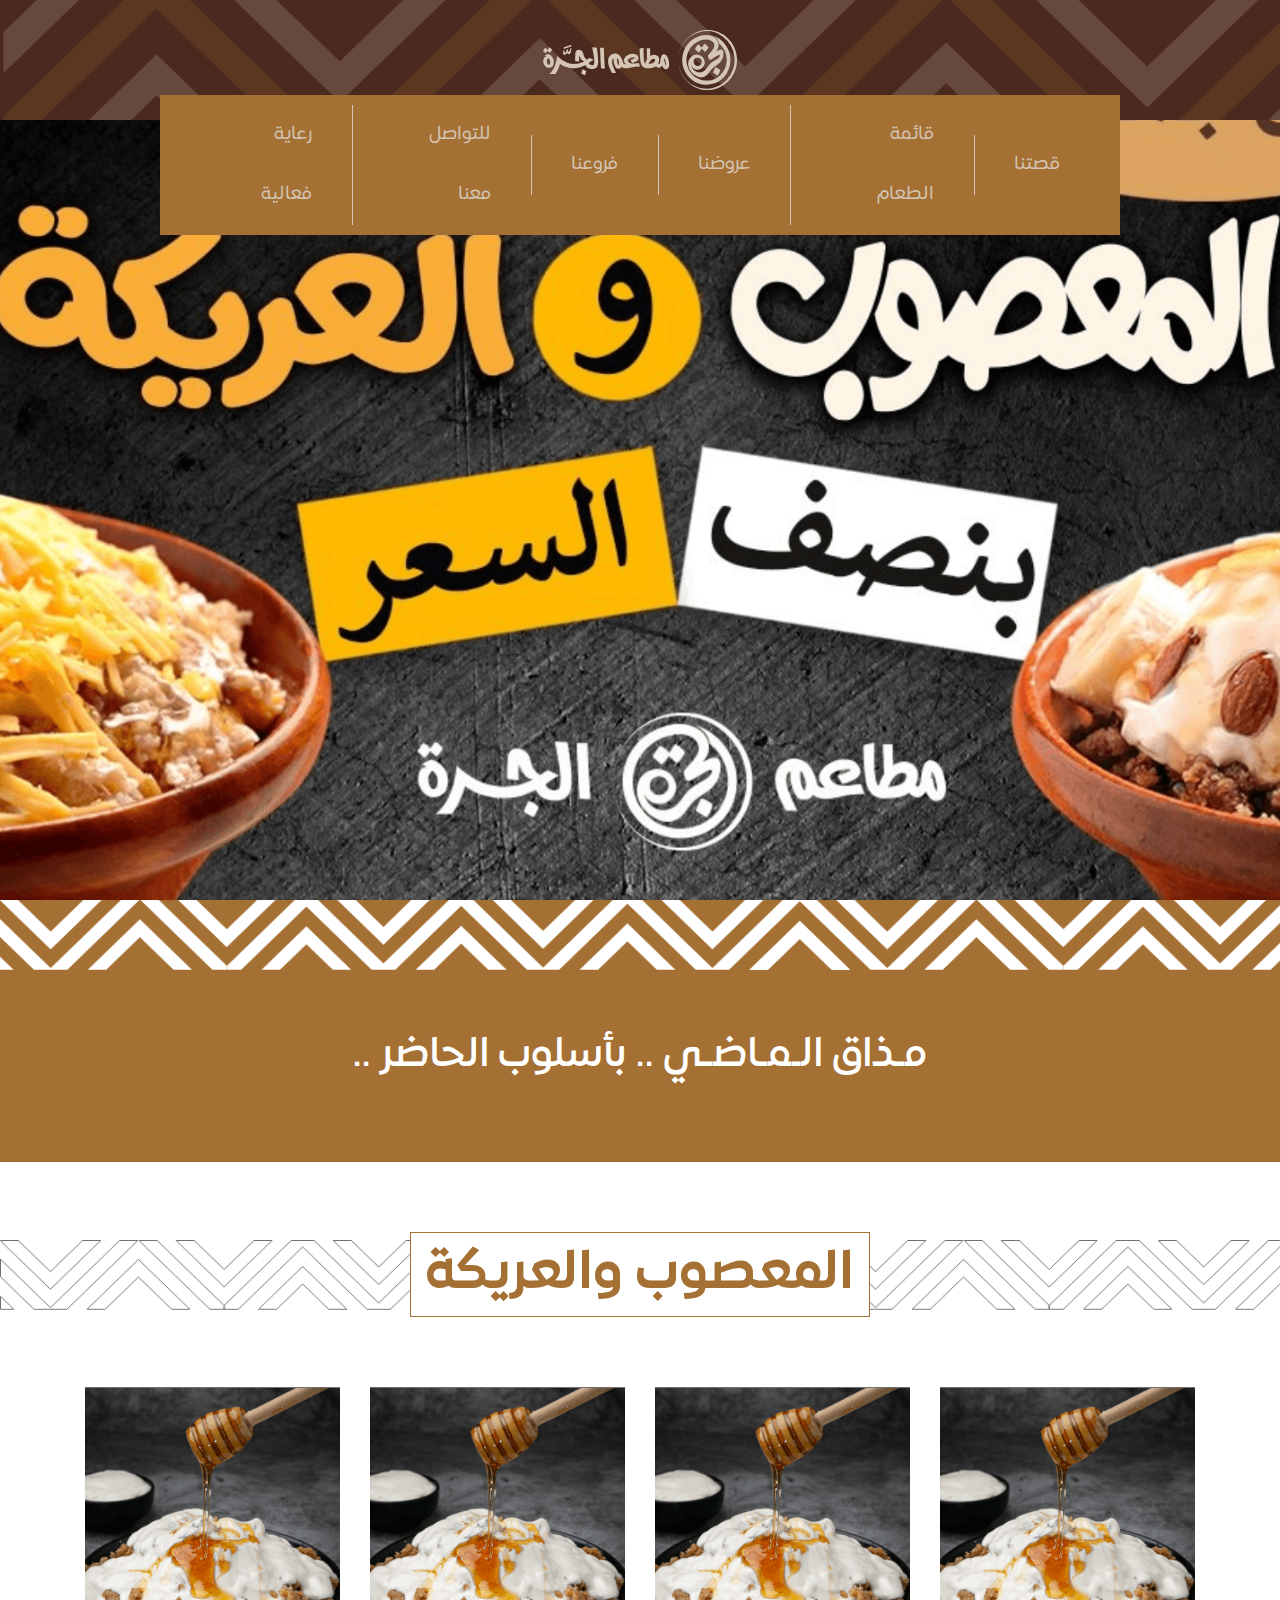
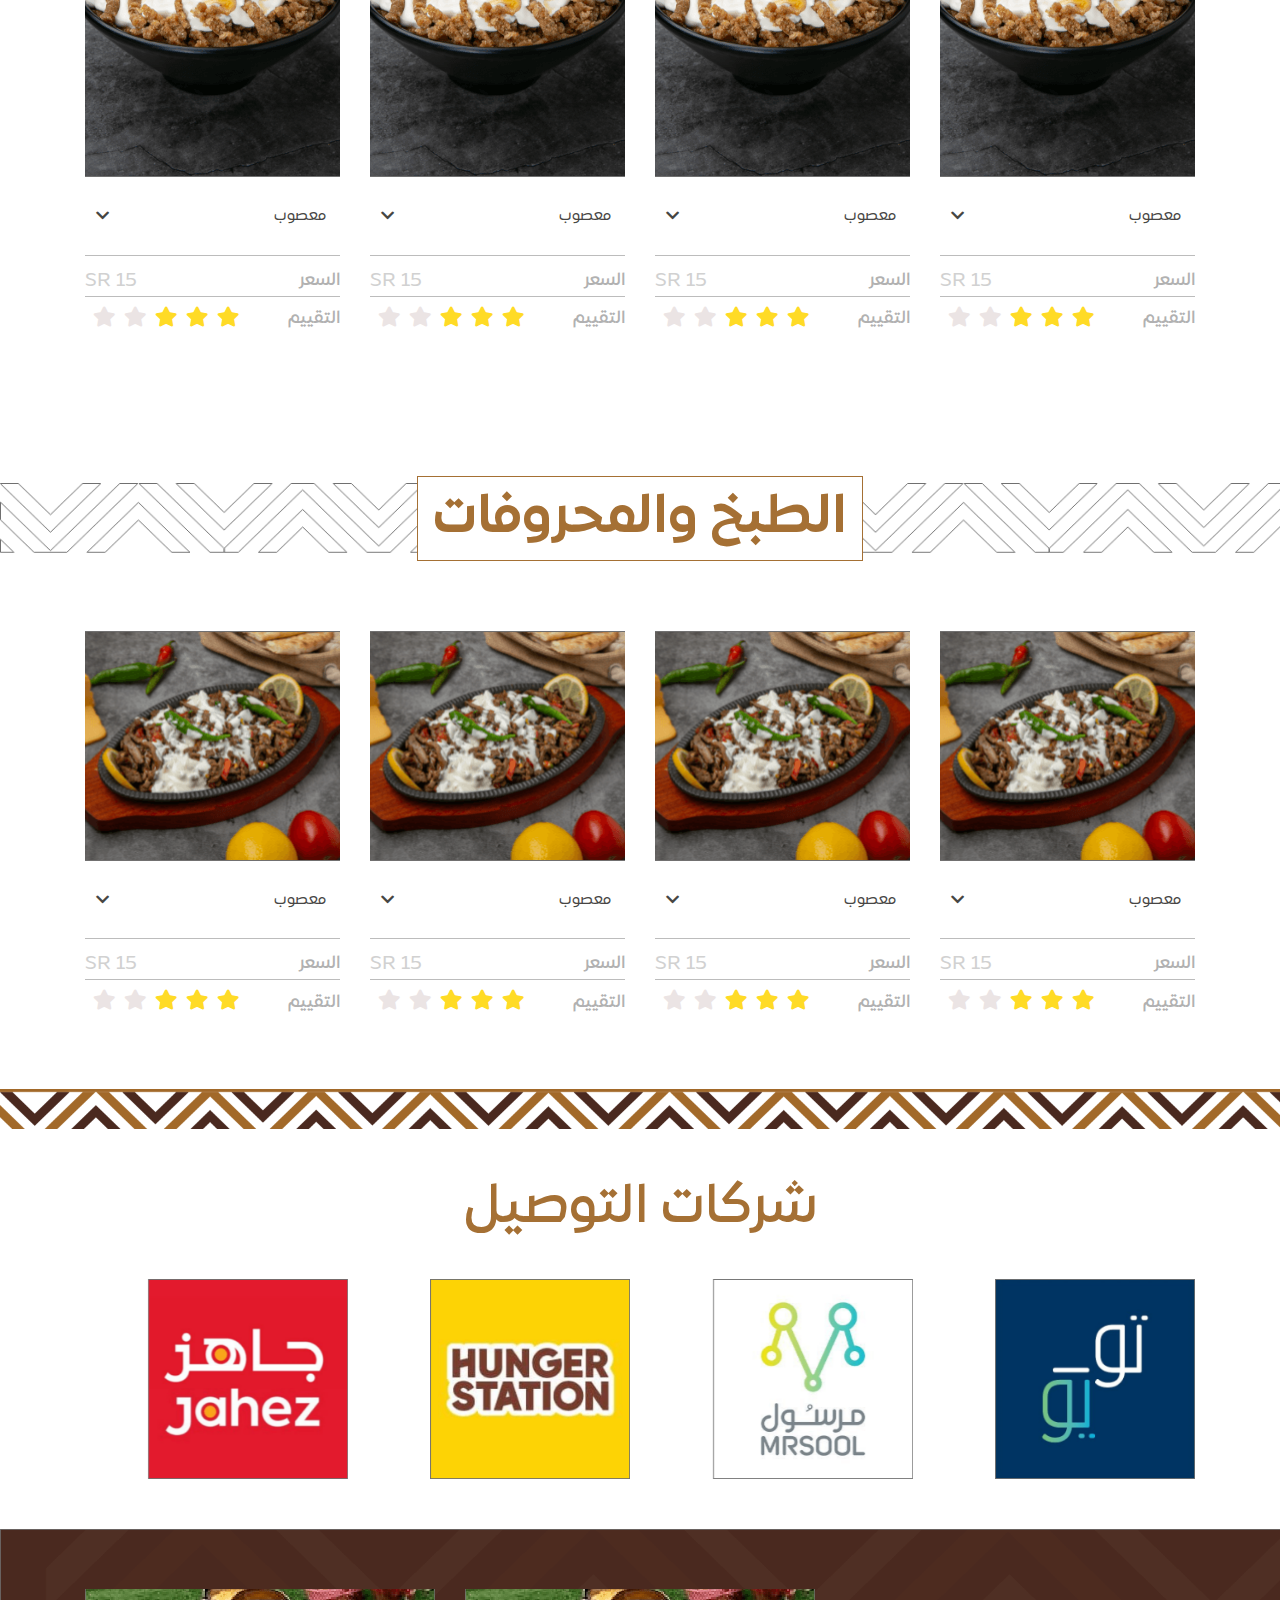
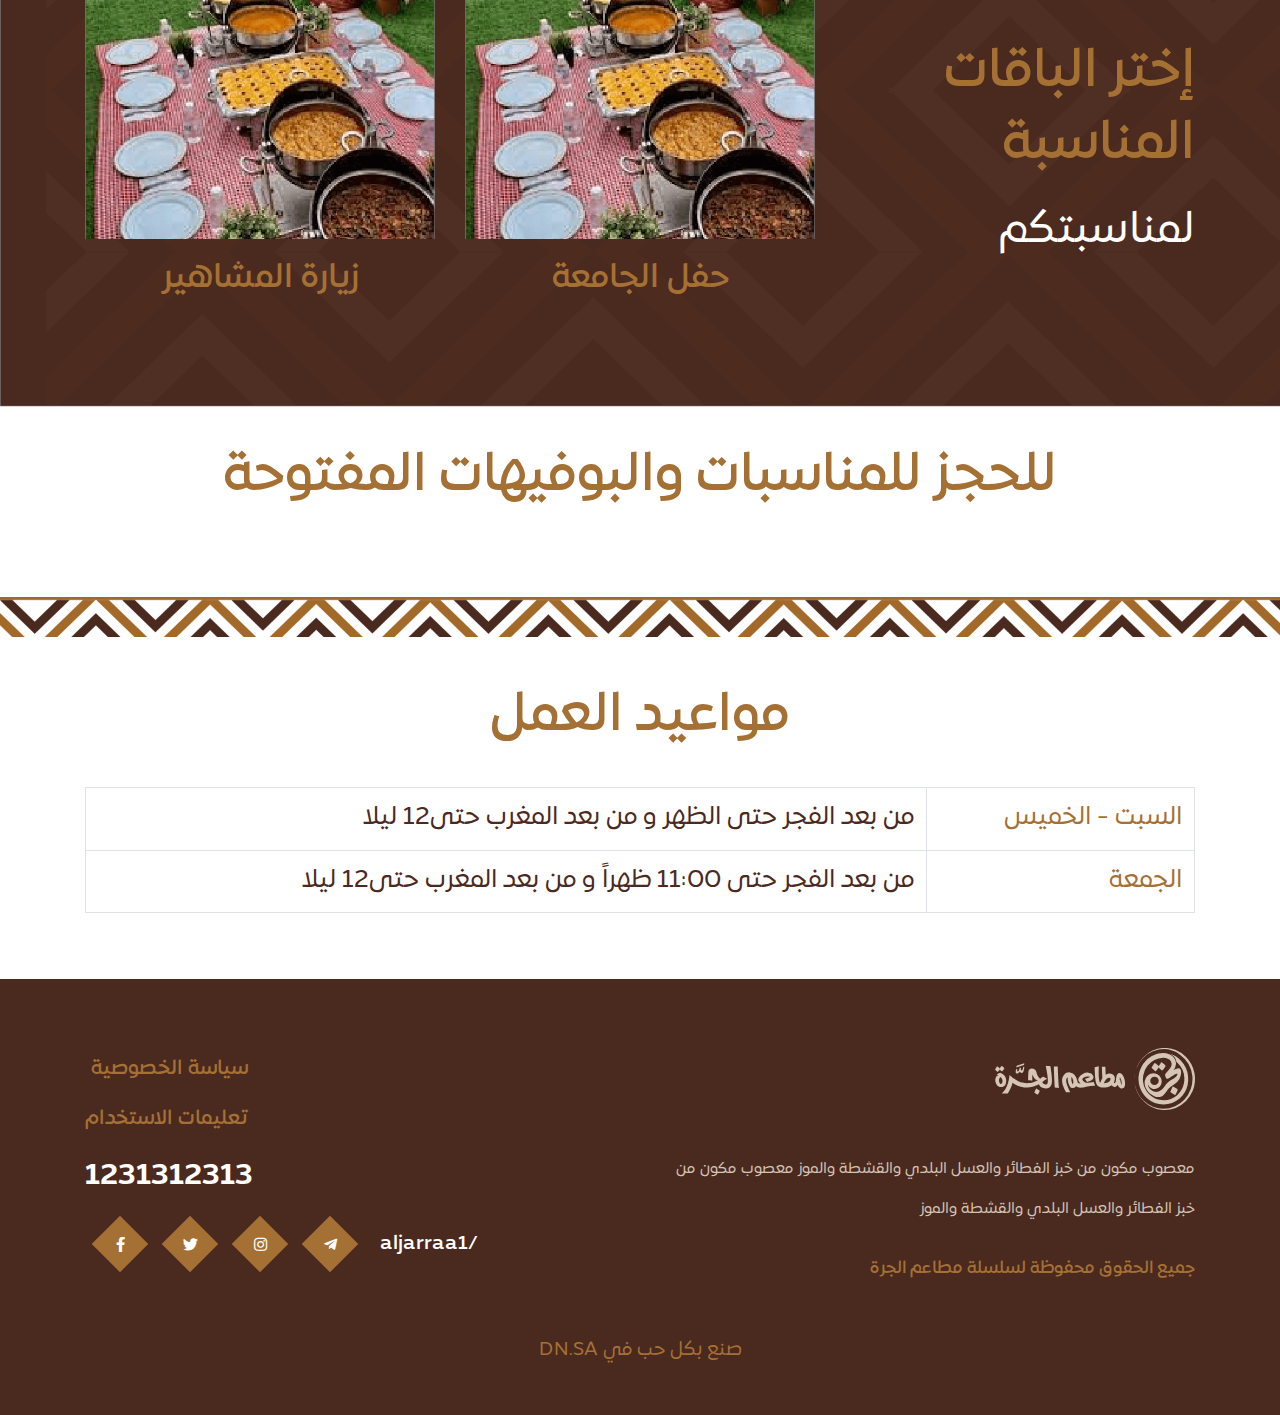
<file: index.html>
<!DOCTYPE html>
<html>
    <head>
        <!--start the meta tags-->
        <!--meta tag for utf-8 code for ar and en-->
        <meta charset="utf-8">
        <!--meta tag for description of website-->
        <meta name="description" content="....">
        <!--meta tag for the author of website-->
        <meta name="author" content="misara adel">
        <!--meta tag for make website compatible with all screen devices-->
        <meta name="viewport" content="width=device-width, initial-scale=1, shrink-to-fit=no">
        <!--end the meta tags-->
        <!--title tag for website appear in tab-->
        <title>مطعم الجرة</title>
        <!-- the style link for image icon-->
        <link rel="shortcut icon" href="assets/images/icon.png" type="image/x-icon"/>
        <!--start the intialize of css library files-->
        <!--the intilize of fontawsome lib-->
        <link rel="stylesheet" href="assets/css/lib/all.min.css">
        <!--the intilize of animate lib used with wow js lib-->
        <link rel="stylesheet" href="assets/css/lib/animate.css">
        <!--the intilize of bootstrap en version lib-->
        <!-- <link rel="stylesheet" href="assets/css/lib/bootstrap.css"> -->
        <!--the intilize of bootstrap ar version lib-->
        <link rel="stylesheet" href="assets/css/lib/bootstrap-rtl.min.css">
        <!--the intilize of owl carousel lib-->
        <link rel="stylesheet" href="assets/css/lib/owl.carousel.min.css">
        <!--the intilize of dots that appear with owl carousel -->
        <link rel="stylesheet" href="assets/css/lib/owl.theme.default.css">
        <!--end the intialize of css library files-->
        <!--start the intilalize of css files -->
        <!--the stylesheet en file-->
        <link rel="stylesheet" href="assets/css/style.css">
        <!--the media file screen -->
        <link rel="stylesheet" href="assets/css/media.css">
        <!--end the intilalize of css files-->
    </head>
    <body>
        <nav class="navbar navbar-fixed-top fixed-top">
            <div class="top-nav">
                <div class="container">
                    <div class="content">
                        <div class="hamburger">
                            <span class="line"></span>
                            <span class="line"></span>
                            <span class="line"></span>
                        </div>
                        <a href="index.html" class="brand-name">
                            <img src="assets/images/logo.svg" alt="" />
                        </a>
                    </div>
                </div>
            </div>
            <ul class="nav-content">
                <li>
                    <a href="story.html">
                        قصتنا
                    </a>
                </li>
                <li>
                    <a href="food_list.html">
                        قائمة الطعام
                    </a>
                </li>
                <li>
                    <a href="offers.html">
                        عروضنا
                    </a>
                </li>
                <li>
                    <a href="parts.html">
                        فروعنا 
                    </a>
                </li>
                <li>
                    <a href="conact_us.html">
                        للتواصل معنا
                    </a>
                </li>
                <li>
                    <a href="good_effect.html">
                        رعاية فعالية 
                    </a>
                </li>
            </ul>
        </nav>
        <main>
            <header></header>
            <section class="slogan">
                <div class="cotainer">
                    <p>
                        مـذاق الـمـاضـي .. بأسلوب الحاضر ..
                    </p>
                </div>
            </section>
            <section class="products">
                <div class="heading">
                    <h4>
                        المعصوب والعريكة 
                    </h4>
                </div>
                <div class="container">
                    <div class="row">
                        <div class="col-lg-3 col-md-6 col-12 mb-4">
                            <div class="box">
                                <div class="image-content">
                                    <img src="assets/images/product_2.png" alt="" />
                                </div>
                                <div class="content">
                                    <div class="accordion" id="accordionExample">
                                        <div class="card">
                                            <div class="card-header" id="headingOne">
                                              <h2 class="mb-0">
                                                <button class="btn btn-link collapsed" type="button" data-toggle="collapse" data-target="#collapseOne" aria-expanded="false" aria-controls="collapseOne">
                                                    معصوب
                                                </button>
                                              </h2>
                                            </div>
                                            <div id="collapseOne" class="collapse" aria-labelledby="headingOne" data-parent="#accordionExample">
                                              <div class="card-body">
                                                  <p>
                                                    معصوب مكون من خبز الفطائر والعسل البلدي 
                                                    والقشطة والموز  معصوب مكون من خبز الفطائر 
                                                    والعسل البلدي والقشطة والموز 
                                                  </p>
                                              </div>
                                            </div>
                                        </div>
                                    </div>
                                    <div class="flex-content">
                                        <h4>
                                            السعر
                                        </h4>
                                        <p>
                                            SR 15
                                        </p>
                                    </div>
                                    <div class="flex-content">
                                        <h4>
                                            التقييم
                                        </h4>

                                        <ul class="star">
                                            <li class="active">
                                                <i class="fas fa-star"></i>
                                            </li>
                                            <li class="active">
                                                <i class="fas fa-star"></i>
                                            </li>
                                            <li class="active">
                                                <i class="fas fa-star"></i>
                                            </li>
                                            <li>
                                                <i class="fas fa-star"></i>
                                            </li>
                                            <li>
                                                <i class="fas fa-star"></i>
                                            </li>
                                        </ul>
                                    </div>
                                </div>
                            </div>
                        </div>
                        <div class="col-lg-3 col-md-6 col-12 mb-4">
                            <div class="box">
                                <div class="image-content">
                                    <img src="assets/images/product_2.png" alt="" />
                                </div>
                                <div class="content">
                                    <div class="accordion" id="accordionExample">
                                        <div class="card">
                                            <div class="card-header" id="headingTwo">
                                              <h2 class="mb-0">
                                                <button class="btn btn-link collapsed" type="button" data-toggle="collapse" data-target="#collapseTwo" aria-expanded="false" aria-controls="collapseTwo">
                                                    معصوب
                                                </button>
                                              </h2>
                                            </div>
                                            <div id="collapseTwo" class="collapse" aria-labelledby="headingTwo" data-parent="#accordionExample">
                                              <div class="card-body">
                                                  <p>
                                                    معصوب مكون من خبز الفطائر والعسل البلدي 
                                                    والقشطة والموز  معصوب مكون من خبز الفطائر 
                                                    والعسل البلدي والقشطة والموز 
                                                  </p>
                                              </div>
                                            </div>
                                        </div>
                                    </div>
                                    <div class="flex-content">
                                        <h4>
                                            السعر
                                        </h4>
                                        <p>
                                            SR 15
                                        </p>
                                    </div>
                                    <div class="flex-content">
                                        <h4>
                                            التقييم
                                        </h4>

                                        <ul class="star">
                                            <li class="active">
                                                <i class="fas fa-star"></i>
                                            </li>
                                            <li class="active">
                                                <i class="fas fa-star"></i>
                                            </li>
                                            <li class="active">
                                                <i class="fas fa-star"></i>
                                            </li>
                                            <li>
                                                <i class="fas fa-star"></i>
                                            </li>
                                            <li>
                                                <i class="fas fa-star"></i>
                                            </li>
                                        </ul>
                                    </div>
                                </div>
                            </div>
                        </div>
                        <div class="col-lg-3 col-md-6 col-12 mb-4">
                            <div class="box">
                                <div class="image-content">
                                    <img src="assets/images/product_2.png" alt="" />
                                </div>
                                <div class="content">
                                    <div class="accordion" id="accordionExample">
                                        <div class="card">
                                            <div class="card-header" id="headingThree">
                                              <h2 class="mb-0">
                                                <button class="btn btn-link collapsed" type="button" data-toggle="collapse" data-target="#collapseThree" aria-expanded="false" aria-controls="collapseThree">
                                                    معصوب
                                                </button>
                                              </h2>
                                            </div>
                                            <div id="collapseThree" class="collapse" aria-labelledby="headingThree" data-parent="#accordionExample">
                                              <div class="card-body">
                                                  <p>
                                                    معصوب مكون من خبز الفطائر والعسل البلدي 
                                                    والقشطة والموز  معصوب مكون من خبز الفطائر 
                                                    والعسل البلدي والقشطة والموز 
                                                  </p>
                                              </div>
                                            </div>
                                        </div>
                                    </div>
                                    <div class="flex-content">
                                        <h4>
                                            السعر
                                        </h4>
                                        <p>
                                            SR 15
                                        </p>
                                    </div>
                                    <div class="flex-content">
                                        <h4>
                                            التقييم
                                        </h4>

                                        <ul class="star">
                                            <li class="active">
                                                <i class="fas fa-star"></i>
                                            </li>
                                            <li class="active">
                                                <i class="fas fa-star"></i>
                                            </li>
                                            <li class="active">
                                                <i class="fas fa-star"></i>
                                            </li>
                                            <li>
                                                <i class="fas fa-star"></i>
                                            </li>
                                            <li>
                                                <i class="fas fa-star"></i>
                                            </li>
                                        </ul>
                                    </div>
                                </div>
                            </div>
                        </div>
                        <div class="col-lg-3 col-md-6 col-12 mb-4">
                            <div class="box">
                                <div class="image-content">
                                    <img src="assets/images/product_2.png" alt="" />
                                </div>
                                <div class="content">
                                    <div class="accordion" id="accordionExample">
                                        <div class="card">
                                            <div class="card-header" id="headingFour">
                                              <h2 class="mb-0">
                                                <button class="btn btn-link collapsed" type="button" data-toggle="collapse" data-target="#collapseFour" aria-expanded="false" aria-controls="collapseFour">
                                                    معصوب
                                                </button>
                                              </h2>
                                            </div>
                                            <div id="collapseFour" class="collapse" aria-labelledby="headingFour" data-parent="#accordionExample">
                                              <div class="card-body">
                                                  <p>
                                                    معصوب مكون من خبز الفطائر والعسل البلدي 
                                                    والقشطة والموز  معصوب مكون من خبز الفطائر 
                                                    والعسل البلدي والقشطة والموز 
                                                  </p>
                                              </div>
                                            </div>
                                        </div>
                                    </div>
                                    <div class="flex-content">
                                        <h4>
                                            السعر
                                        </h4>
                                        <p>
                                            SR 15
                                        </p>
                                    </div>
                                    <div class="flex-content">
                                        <h4>
                                            التقييم
                                        </h4>

                                        <ul class="star">
                                            <li class="active">
                                                <i class="fas fa-star"></i>
                                            </li>
                                            <li class="active">
                                                <i class="fas fa-star"></i>
                                            </li>
                                            <li class="active">
                                                <i class="fas fa-star"></i>
                                            </li>
                                            <li>
                                                <i class="fas fa-star"></i>
                                            </li>
                                            <li>
                                                <i class="fas fa-star"></i>
                                            </li>
                                        </ul>
                                    </div>
                                </div>
                            </div>
                        </div>
                    </div>
                </div>
            </section>
            <section class="products">
                <div class="heading">
                    <h4>
                        الطبخ والمحروفات
                    </h4>
                </div>
                <div class="container">
                    <div class="row">
                        <div class="col-lg-3 col-md-6 col-12 mb-4">
                            <div class="box">
                                <div class="box-image-content">
                                    <img src="assets/images/product.png" alt="" />
                                </div>
                                <div class="content">
                                    <div class="accordion" id="accordionExample">
                                        <div class="card">
                                            <div class="card-header" id="SecoundheadingOne">
                                              <h2 class="mb-0">
                                                <button class="btn btn-link collapsed" type="button" data-toggle="collapse" data-target="#SecoundcollapseOne" aria-expanded="false" aria-controls="SecoundcollapseOne">
                                                    معصوب
                                                </button>
                                              </h2>
                                            </div>
                                            <div id="SecoundcollapseOne" class="collapse" aria-labelledby="SecoundheadingOne" data-parent="#accordionExample">
                                              <div class="card-body">
                                                  <p>
                                                    معصوب مكون من خبز الفطائر والعسل البلدي 
                                                    والقشطة والموز  معصوب مكون من خبز الفطائر 
                                                    والعسل البلدي والقشطة والموز 
                                                  </p>
                                              </div>
                                            </div>
                                        </div>
                                    </div>
                                    <div class="flex-content">
                                        <h4>
                                            السعر
                                        </h4>
                                        <p>
                                            SR 15
                                        </p>
                                    </div>
                                    <div class="flex-content">
                                        <h4>
                                            التقييم
                                        </h4>

                                        <ul class="star">
                                            <li class="active">
                                                <i class="fas fa-star"></i>
                                            </li>
                                            <li class="active">
                                                <i class="fas fa-star"></i>
                                            </li>
                                            <li class="active">
                                                <i class="fas fa-star"></i>
                                            </li>
                                            <li>
                                                <i class="fas fa-star"></i>
                                            </li>
                                            <li>
                                                <i class="fas fa-star"></i>
                                            </li>
                                        </ul>
                                    </div>
                                </div>
                            </div>
                        </div>
                        <div class="col-lg-3 col-md-6 col-12 mb-4">
                            <div class="box">
                                <div class="box-image-content">
                                    <img src="assets/images/product.png" alt="" />
                                </div>
                                <div class="content">
                                    <div class="accordion" id="accordionExample">
                                        <div class="card">
                                            <div class="card-header" id="SecoundheadingTwo">
                                              <h2 class="mb-0">
                                                <button class="btn btn-link collapsed" type="button" data-toggle="collapse" data-target="#SecoundcollapseTwo" aria-expanded="false" aria-controls="SecoundcollapseTwo">
                                                    معصوب
                                                </button>
                                              </h2>
                                            </div>
                                            <div id="SecoundcollapseTwo" class="collapse" aria-labelledby="SecoundheadingTwo" data-parent="#accordionExample">
                                              <div class="card-body">
                                                  <p>
                                                    معصوب مكون من خبز الفطائر والعسل البلدي 
                                                    والقشطة والموز  معصوب مكون من خبز الفطائر 
                                                    والعسل البلدي والقشطة والموز 
                                                  </p>
                                              </div>
                                            </div>
                                        </div>
                                    </div>
                                    <div class="flex-content">
                                        <h4>
                                            السعر
                                        </h4>
                                        <p>
                                            SR 15
                                        </p>
                                    </div>
                                    <div class="flex-content">
                                        <h4>
                                            التقييم
                                        </h4>

                                        <ul class="star">
                                            <li class="active">
                                                <i class="fas fa-star"></i>
                                            </li>
                                            <li class="active">
                                                <i class="fas fa-star"></i>
                                            </li>
                                            <li class="active">
                                                <i class="fas fa-star"></i>
                                            </li>
                                            <li>
                                                <i class="fas fa-star"></i>
                                            </li>
                                            <li>
                                                <i class="fas fa-star"></i>
                                            </li>
                                        </ul>
                                    </div>
                                </div>
                            </div>
                        </div>
                        <div class="col-lg-3 col-md-6 col-12 mb-4">
                            <div class="box">
                                <div class="box-image-content">
                                    <img src="assets/images/product.png" alt="" />
                                </div>
                                <div class="content">
                                    <div class="accordion" id="accordionExample">
                                        <div class="card">
                                            <div class="card-header" id="SecoundheadingThree">
                                              <h2 class="mb-0">
                                                <button class="btn btn-link collapsed" type="button" data-toggle="collapse" data-target="#SecoundcollapseThree" aria-expanded="false" aria-controls="SecoundcollapseThree">
                                                    معصوب
                                                </button>
                                              </h2>
                                            </div>
                                            <div id="SecoundcollapseThree" class="collapse" aria-labelledby="SecoundheadingThree" data-parent="#accordionExample">
                                              <div class="card-body">
                                                  <p>
                                                    معصوب مكون من خبز الفطائر والعسل البلدي 
                                                    والقشطة والموز  معصوب مكون من خبز الفطائر 
                                                    والعسل البلدي والقشطة والموز 
                                                  </p>
                                              </div>
                                            </div>
                                        </div>
                                    </div>
                                    <div class="flex-content">
                                        <h4>
                                            السعر
                                        </h4>
                                        <p>
                                            SR 15
                                        </p>
                                    </div>
                                    <div class="flex-content">
                                        <h4>
                                            التقييم
                                        </h4>

                                        <ul class="star">
                                            <li class="active">
                                                <i class="fas fa-star"></i>
                                            </li>
                                            <li class="active">
                                                <i class="fas fa-star"></i>
                                            </li>
                                            <li class="active">
                                                <i class="fas fa-star"></i>
                                            </li>
                                            <li>
                                                <i class="fas fa-star"></i>
                                            </li>
                                            <li>
                                                <i class="fas fa-star"></i>
                                            </li>
                                        </ul>
                                    </div>
                                </div>
                            </div>
                        </div>
                        <div class="col-lg-3 col-md-6 col-12 mb-4">
                            <div class="box">
                                <div class="box-image-content">
                                    <img src="assets/images/product.png" alt="" />
                                </div>
                                <div class="content">
                                    <div class="accordion" id="accordionExample">
                                        <div class="card">
                                            <div class="card-header" id="SecoundheadingFour">
                                              <h2 class="mb-0">
                                                <button class="btn btn-link collapsed" type="button" data-toggle="collapse" data-target="#SecoundcollapseFour" aria-expanded="false" aria-controls="SecoundcollapseFour">
                                                    معصوب
                                                </button>
                                              </h2>
                                            </div>
                                            <div id="SecoundcollapseFour" class="collapse" aria-labelledby="SecoundheadingFour" data-parent="#accordionExample">
                                              <div class="card-body">
                                                  <p>
                                                    معصوب مكون من خبز الفطائر والعسل البلدي 
                                                    والقشطة والموز  معصوب مكون من خبز الفطائر 
                                                    والعسل البلدي والقشطة والموز 
                                                  </p>
                                              </div>
                                            </div>
                                        </div>
                                    </div>
                                    <div class="flex-content">
                                        <h4>
                                            السعر
                                        </h4>
                                        <p>
                                            SR 15
                                        </p>
                                    </div>
                                    <div class="flex-content">
                                        <h4>
                                            التقييم
                                        </h4>

                                        <ul class="star">
                                            <li class="active">
                                                <i class="fas fa-star"></i>
                                            </li>
                                            <li class="active">
                                                <i class="fas fa-star"></i>
                                            </li>
                                            <li class="active">
                                                <i class="fas fa-star"></i>
                                            </li>
                                            <li>
                                                <i class="fas fa-star"></i>
                                            </li>
                                            <li>
                                                <i class="fas fa-star"></i>
                                            </li>
                                        </ul>
                                    </div>
                                </div>
                            </div>
                        </div>
                    </div>
                </div>
            </section>
            <section class="company">
                <div class="container">
                    <div class="heading-content">
                        <h4>شركات التوصيل</h4>
                    </div>
                    <div class="row">
                        <div class="col-12">
                            <div class="owl-carousel owl-theme owl-company">
                                <div class="item">
                                    <div class="box">
                                        <img src="assets/images/company_1.png" alt="">
                                    </div>
                                </div>
                                <div class="item">
                                    <div class="box">
                                        <img src="assets/images/company_2.png" alt="">
                                    </div>
                                </div>
                                <div class="item">
                                    <div class="box">
                                        <img src="assets/images/company_3.png" alt="">
                                    </div>
                                </div>
                                <div class="item">
                                    <div class="box">
                                        <img src="assets/images/company_4.png" alt="">
                                    </div>
                                </div>
                            </div>
                        </div>
                    </div>
                </div>
            </section>
            <section class="offers">
                <div class="container">
                    <div class="row">
                        <div class="col-lg-4 col-12 mb-5">
                            <div class="content">
                                <h4>إختر الباقات 
                                    المناسبة 
                                </h4>
                                <p>
                                    لمناسبتكم 
                                </p>
                            </div>
                        </div>
                        <div class="col-lg-4 col-md-6 col-12 mb-5">
                            <div class="box">
                                <img src="assets/images/offer_1.png" alt="">
                                <h5>حفل الجامعة</h5>
                            </div>
                        </div>
                        <div class="col-lg-4 col-md-6 col-12 mb-5">
                            <div class="box">
                                <img src="assets/images/offer_1.png" alt="">
                                <h5>زيارة المشاهير</h5>
                            </div>
                        </div>
                    </div>
                </div>
            </section>
            <section class="products">
                <div class="container">
                    <div class="heading-content">
                        <h4>للحجز للمناسبات والبوفيهات المفتوحة</h4>
                    </div>
                </div>
            </section>
            <section class="company">
                <div class="container">
                    <div class="heading-content">
                        <h4>مواعيد العمل</h4>
                    </div>
                    <div class="row">
                        <div class="col-12">
                            <div class="table-responsive">
                                <table class="table table-hover table-bordered">
                                    <tbody>
                                        <tr>
                                            <th scope="col">
                                                السبت - الخميس
                                            </th>
                                            <td>
                                                من بعد الفجر حتى الظهر و من بعد المغرب حتى12  ليلا
                                            </td>
                                        </tr>
                                        <tr>
                                            <th scope="col">
                                                الجمعة
                                            </th>
                                            <td>
                                                من بعد الفجر حتى 11:00 ظهراً و من بعد المغرب حتى12  ليلا
                                            </td>
                                        </tr>
                                    </tbody>
                                </table>
                            </div>
                        </div>
                    </div>
                </div>
            </section>
        </main>
        <footer>
            <div class="container">
                <div class="row">
                    <div class="col-lg-6 col-12 mb-4">
                        <div class="content">
                            <img src="assets/images/logo.svg" alt="">
                            <p>
                                معصوب مكون من خبز الفطائر والعسل البلدي 
                                والقشطة والموز  معصوب مكون من خبز الفطائر 
                                والعسل البلدي والقشطة والموز 
                            </p>
                            <h5>جميع الحقوق محفوظة لسلسلة مطاعم الجرة </h5>
                        </div>
                    </div>
                    <div class="col-lg-6 col-12 mb-4">
                        <div class="content flex-end-content">
                            <ul class="links">
                                <li>
                                    <a href="#">
                                        سياسة الخصوصية
                                    </a>
                                </li>
                                <li>
                                    <a href="#">
                                        تعليمات الاستخدام
                                    </a>
                                </li>
                            </ul>
                            <div class="data-content">
                                <a href="tel:1231312313" class="call-num">1231312313</a>
                                <ul class="socail-meida">  
                                    <li class="mail">
                                        <a href="mailto:aljarraa1">/aljarraa1</a>
                                    </li>
                                    <li class="social-icon">
                                        <a href="#">
                                            <i class="fab fa-telegram-plane"></i>
                                        </a>
                                    </li>
                                    <li class="social-icon">
                                        <a href="#">
                                            <i class="fab fa-instagram"></i>
                                        </a>
                                    </li>
                                    <li class="social-icon">
                                        <a href="#">
                                            <i class="fab fa-twitter"></i>
                                        </a>
                                    </li>
                                    <li class="social-icon">
                                        <a href="#">
                                            <i class="fab fa-facebook-f"></i>
                                        </a>
                                    </li>
                                </ul>
                            </div>
                        </div>
                    </div>
                    <div class="col-12 mt-4">
                        <div class="copyrights">
                            <p>
                                صنع بكل حب في  DN.SA
                            </p>
                        </div>
                    </div>
                </div>
            </div>
        </footer>
        <!--Scroll to top button-->
        <a data-scroll href="#" class="scroll-top-btn" id="scroll-btn">
            <i class="fas fa-chevron-up"></i>
        </a>
        <!--start the intialize of js lib-->
        <!--first intilize jquery lib-->
        <script src="assets/js/lib/jquery4.js"></script>
        <!--second intialize popper js lib-->
        <script src="assets/js/lib/popper.js"></script>
        <!--third intialize bootstrap js lib-->
        <script src="assets/js/lib/bootstrap.js"></script>
        <!--intialize owl coursel js lib -->
        <script src="assets/js/lib/owl.carousel.min.js"></script>
        <!--intialize wow js lib-->
        <script src="assets/js/lib/wow.min.js"></script>
        <!--end the intialize of js lib-->
        <!--intialize main js file-->
        <script src="assets/js/main.js"></script>
    </body>
</html>
</file>
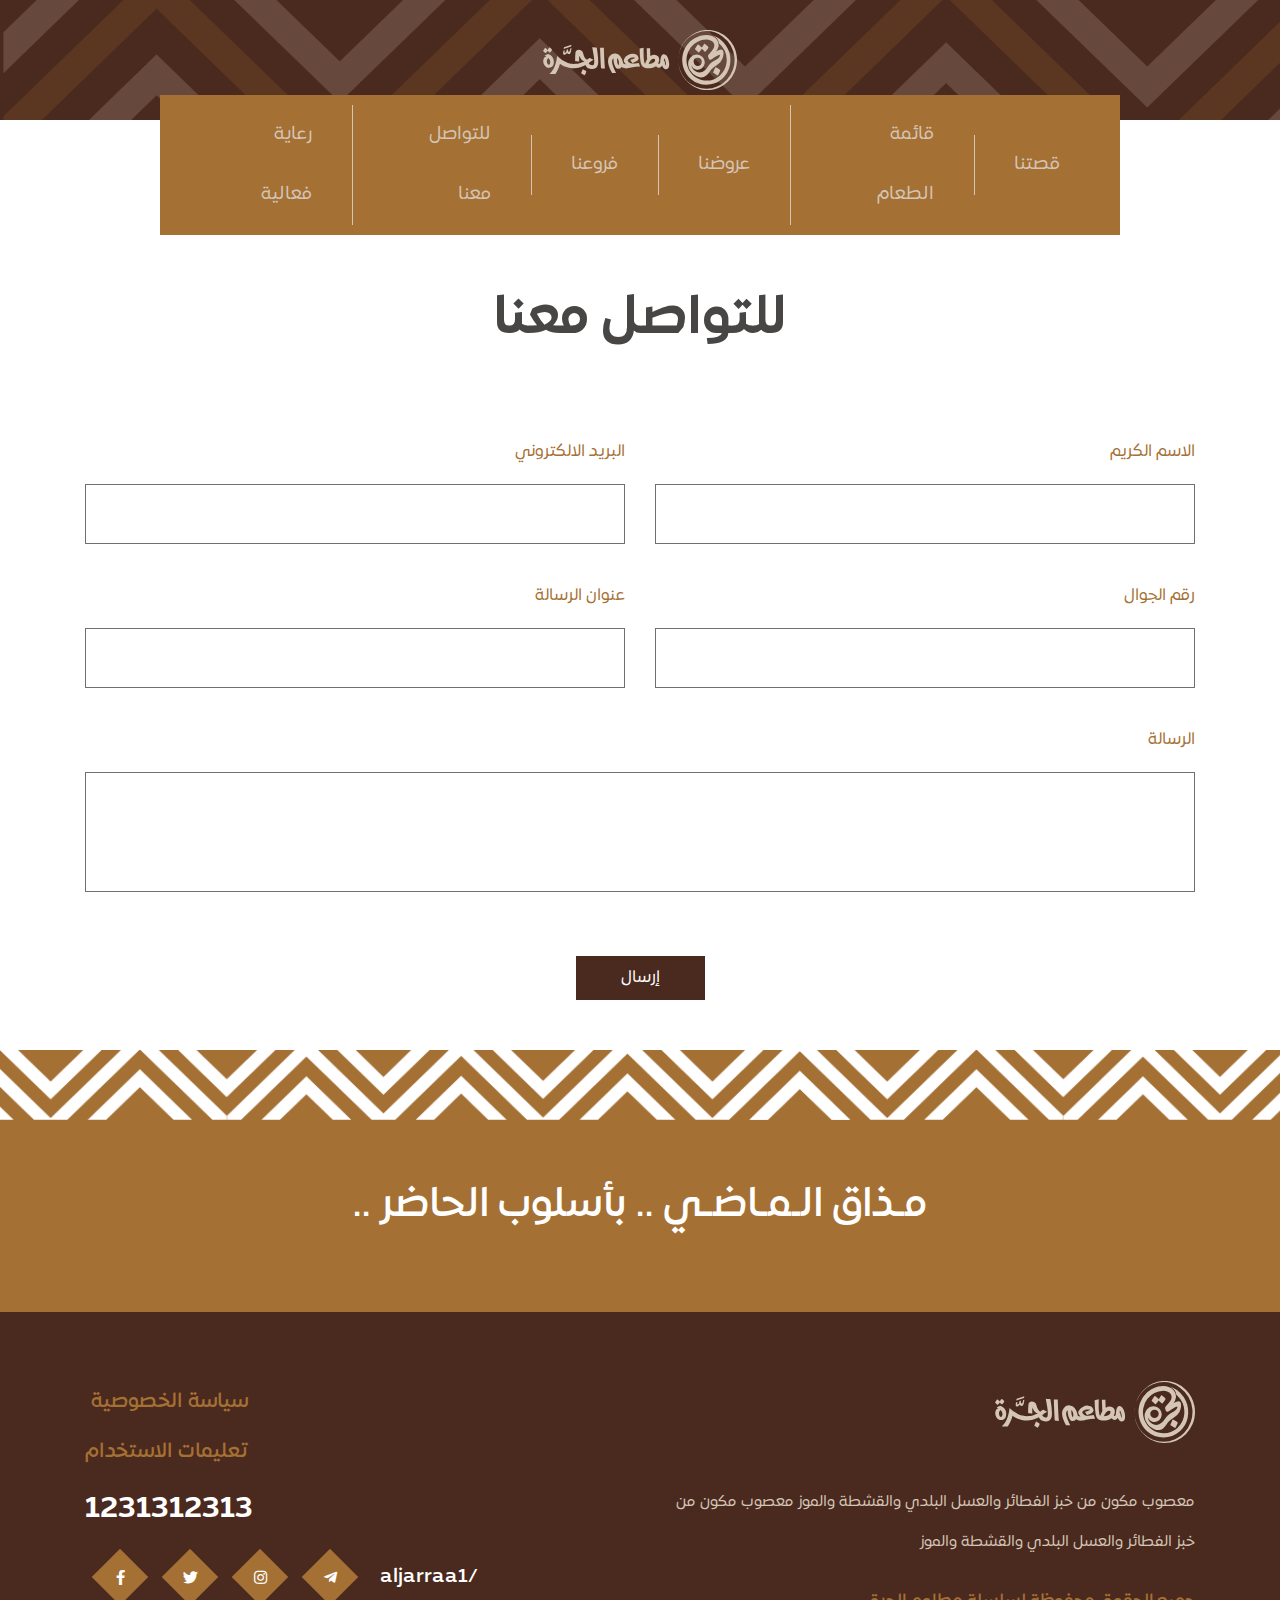
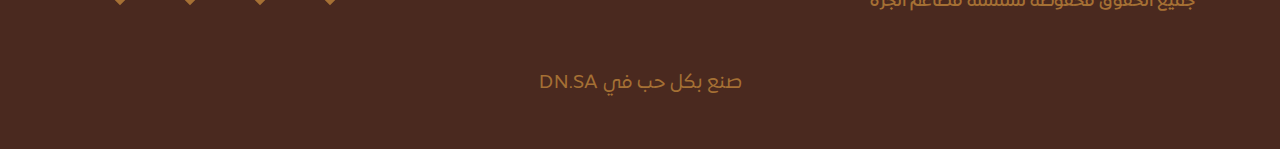
<file: conact_us.html>
<!DOCTYPE html>
<html>
    <head>
        <!--start the meta tags-->
        <!--meta tag for utf-8 code for ar and en-->
        <meta charset="utf-8">
        <!--meta tag for description of website-->
        <meta name="description" content="....">
        <!--meta tag for the author of website-->
        <meta name="author" content="misara adel">
        <!--meta tag for make website compatible with all screen devices-->
        <meta name="viewport" content="width=device-width, initial-scale=1, shrink-to-fit=no">
        <!--end the meta tags-->
        <!--title tag for website appear in tab-->
        <title>مطعم الجرة</title>
        <!-- the style link for image icon-->
        <link rel="shortcut icon" href="assets/images/icon.png" type="image/x-icon"/>
        <!--start the intialize of css library files-->
        <!--the intilize of fontawsome lib-->
        <link rel="stylesheet" href="assets/css/lib/all.min.css">
        <!--the intilize of animate lib used with wow js lib-->
        <link rel="stylesheet" href="assets/css/lib/animate.css">
        <!--the intilize of bootstrap en version lib-->
        <!-- <link rel="stylesheet" href="assets/css/lib/bootstrap.css"> -->
        <!--the intilize of bootstrap ar version lib-->
        <link rel="stylesheet" href="assets/css/lib/bootstrap-rtl.min.css">
        <!--the intilize of owl carousel lib-->
        <link rel="stylesheet" href="assets/css/lib/owl.carousel.min.css">
        <!--the intilize of dots that appear with owl carousel -->
        <link rel="stylesheet" href="assets/css/lib/owl.theme.default.css">
        <!--end the intialize of css library files-->
        <!--start the intilalize of css files -->
        <!--the stylesheet en file-->
        <link rel="stylesheet" href="assets/css/style.css">
        <!--the media file screen -->
        <link rel="stylesheet" href="assets/css/media.css">
        <!--end the intilalize of css files-->
    </head>
    <body>
        <nav class="navbar navbar-fixed-top fixed-top">
            <div class="top-nav">
                <div class="container">
                    <div class="content">
                        <div class="hamburger">
                            <span class="line"></span>
                            <span class="line"></span>
                            <span class="line"></span>
                        </div>
                        <a href="index.html" class="brand-name">
                            <img src="assets/images/logo.svg" alt="" />
                        </a>
                    </div>
                </div>
            </div>
            <ul class="nav-content">
                <li>
                    <a href="story.html">
                        قصتنا
                    </a>
                </li>
                <li>
                    <a href="food_list.html">
                        قائمة الطعام
                    </a>
                </li>
                <li>
                    <a href="offers.html">
                        عروضنا
                    </a>
                </li>
                <li>
                    <a href="parts.html">
                        فروعنا 
                    </a>
                </li>
                <li>
                    <a href="conact_us.html">
                        للتواصل معنا
                    </a>
                </li>
                <li>
                    <a href="good_effect.html">
                        رعاية فعالية 
                    </a>
                </li>
            </ul>
        </nav>
        <main>
            <section class="headind-style">
                <div class="container">
                    <div class="content">
                        <h4>
                            للتواصل معنا
                        </h4>
                    </div>
                </div>
            </section>
            <section class="form-data">
                <div class="container">
                    <form class="from-content">
                        <div class="row">
                            <div class="col-lg-6 col-md-6 col-12 mb-4">
                                <div class="form-group">
                                    <label class="label-data"> الاسم الكريم</label>
                                    <input type="text" class="form-control">
                                </div>
                            </div>
                            <div class="col-lg-6 col-md-6 col-12 mb-4">
                                <div class="form-group">
                                    <label class="label-data">البريد الالكتروني </label>
                                    <input type="text" class="form-control">
                                </div>
                            </div>
                            <div class="col-lg-6 col-md-6 col-12 mb-4">
                                <div class="form-group">
                                    <label class="label-data">رقم الجوال </label>
                                    <input type="text" class="form-control">
                                </div>
                            </div>
                            <div class="col-lg-6 col-md-6 col-12 mb-4">
                                <div class="form-group">
                                    <label class="label-data"> عنوان الرسالة</label>
                                    <input type="text" class="form-control">
                                </div>
                            </div>
                            <div class=" col-12 mb-4">
                                <div class="form-group">
                                    <label class="label-data"> الرسالة</label>
                                   <textarea class="form-control textarea" cols="30" rows="10"></textarea>
                                </div>
                            </div>
                            <div class="col-12 mt-4">
                                <div class="flex-content center-data">
                                    <button class="btn-shape btn-dark">
                                        إرسال
                                    </button>
                                </div>
                            </div>
                        </div>
                    </form>
                </div>
            </section>
            <section class="slogan">
                <div class="cotainer">
                    <p>
                        مـذاق الـمـاضـي .. بأسلوب الحاضر ..
                    </p>
                </div>
            </section>
        </main>
        <footer>
            <div class="container">
                <div class="row">
                    <div class="col-lg-6 col-12 mb-4">
                        <div class="content">
                            <img src="assets/images/logo.svg" alt="">
                            <p>
                                معصوب مكون من خبز الفطائر والعسل البلدي 
                                والقشطة والموز  معصوب مكون من خبز الفطائر 
                                والعسل البلدي والقشطة والموز 
                            </p>
                            <h5>جميع الحقوق محفوظة لسلسلة مطاعم الجرة </h5>
                        </div>
                    </div>
                    <div class="col-lg-6 col-12 mb-4">
                        <div class="content flex-end-content">
                            <ul class="links">
                                <li>
                                    <a href="#">
                                        سياسة الخصوصية
                                    </a>
                                </li>
                                <li>
                                    <a href="#">
                                        تعليمات الاستخدام
                                    </a>
                                </li>
                            </ul>
                            <div class="data-content">
                                <a href="tel:1231312313" class="call-num">1231312313</a>
                                <ul class="socail-meida">  
                                    <li class="mail">
                                        <a href="mailto:aljarraa1">/aljarraa1</a>
                                    </li>
                                    <li class="social-icon">
                                        <a href="#">
                                            <i class="fab fa-telegram-plane"></i>
                                        </a>
                                    </li>
                                    <li class="social-icon">
                                        <a href="#">
                                            <i class="fab fa-instagram"></i>
                                        </a>
                                    </li>
                                    <li class="social-icon">
                                        <a href="#">
                                            <i class="fab fa-twitter"></i>
                                        </a>
                                    </li>
                                    <li class="social-icon">
                                        <a href="#">
                                            <i class="fab fa-facebook-f"></i>
                                        </a>
                                    </li>
                                </ul>
                            </div>
                        </div>
                    </div>
                    <div class="col-12 mt-4">
                        <div class="copyrights">
                            <p>
                                صنع بكل حب في  DN.SA
                            </p>
                        </div>
                    </div>
                </div>
            </div>
        </footer>
        <!--Scroll to top button-->
        <a data-scroll href="#" class="scroll-top-btn" id="scroll-btn">
            <i class="fas fa-chevron-up"></i>
        </a>
        <!--start the intialize of js lib-->
        <!--first intilize jquery lib-->
        <script src="assets/js/lib/jquery4.js"></script>
        <!--second intialize popper js lib-->
        <script src="assets/js/lib/popper.js"></script>
        <!--third intialize bootstrap js lib-->
        <script src="assets/js/lib/bootstrap.js"></script>
        <!--intialize owl coursel js lib -->
        <script src="assets/js/lib/owl.carousel.min.js"></script>
        <!--intialize wow js lib-->
        <script src="assets/js/lib/wow.min.js"></script>
        <!--end the intialize of js lib-->
        <!--intialize main js file-->
        <script src="assets/js/main.js"></script>
    </body>
</html>
</file>
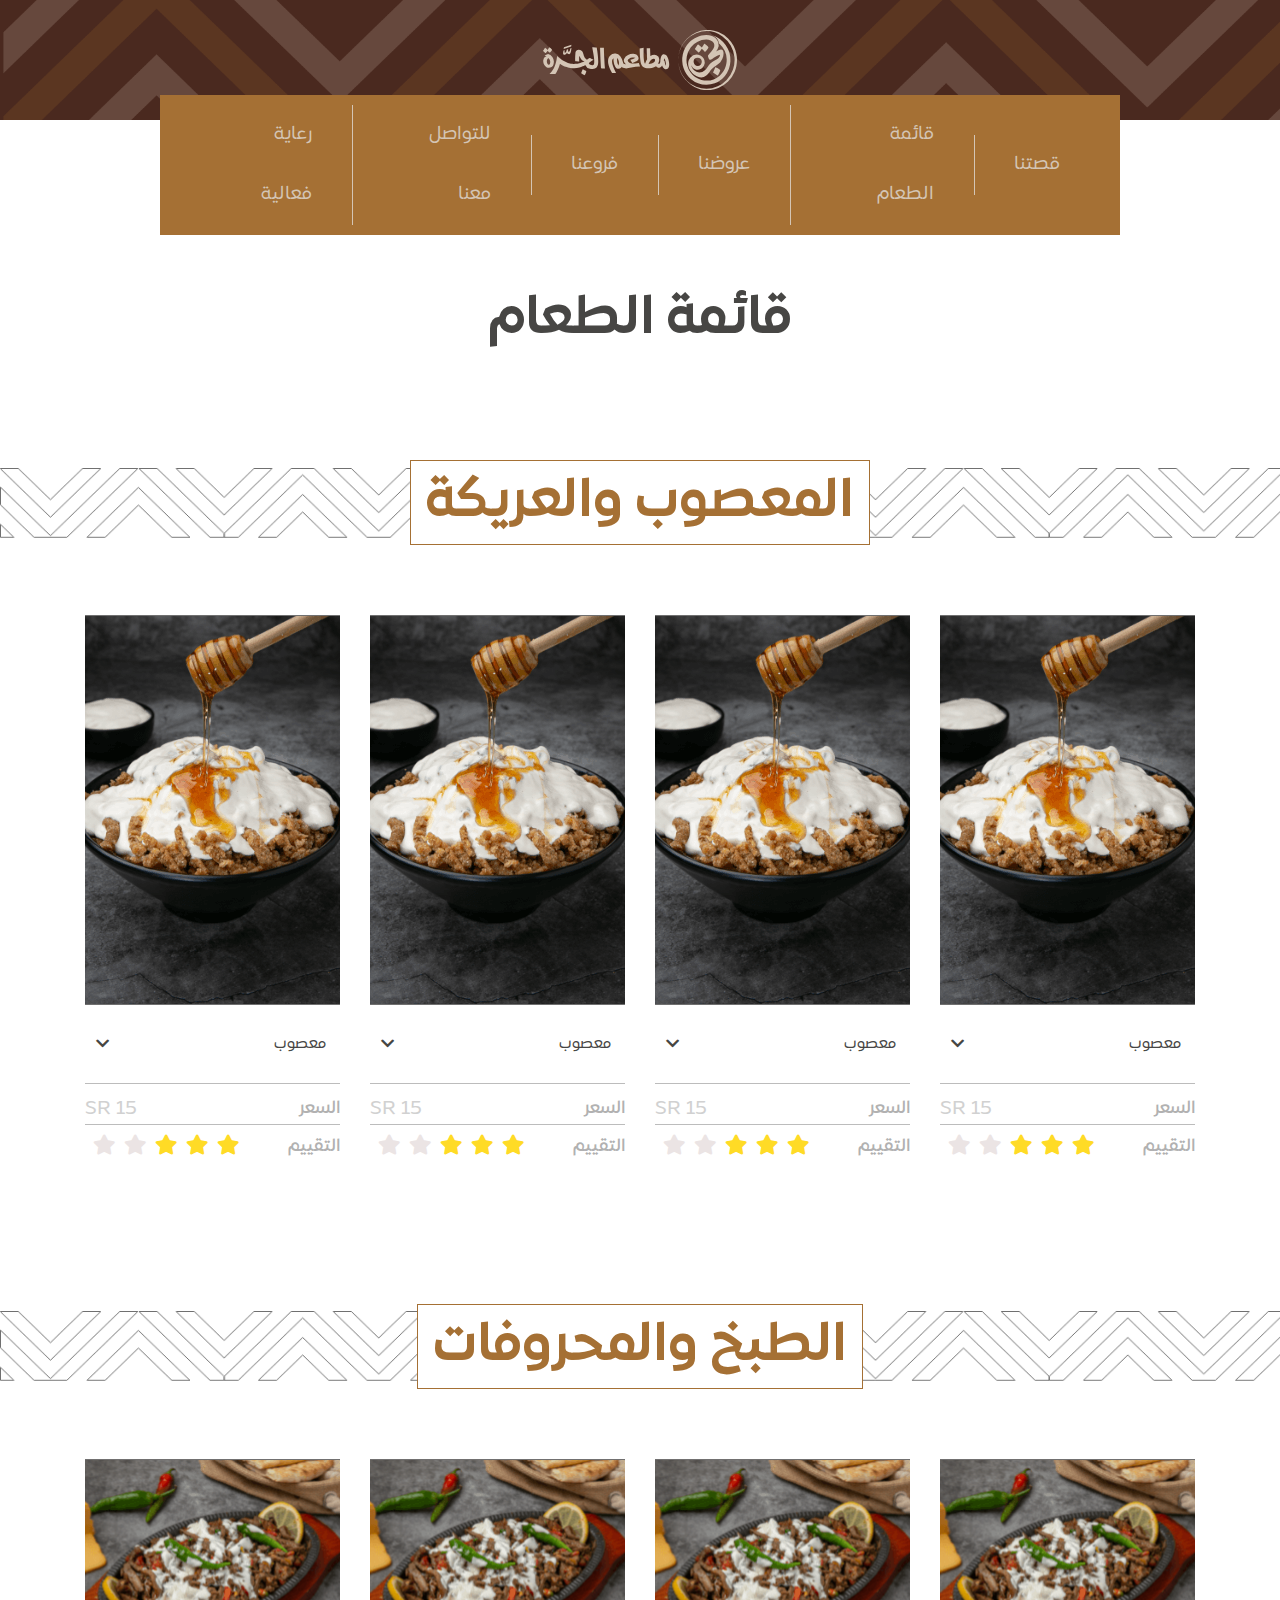
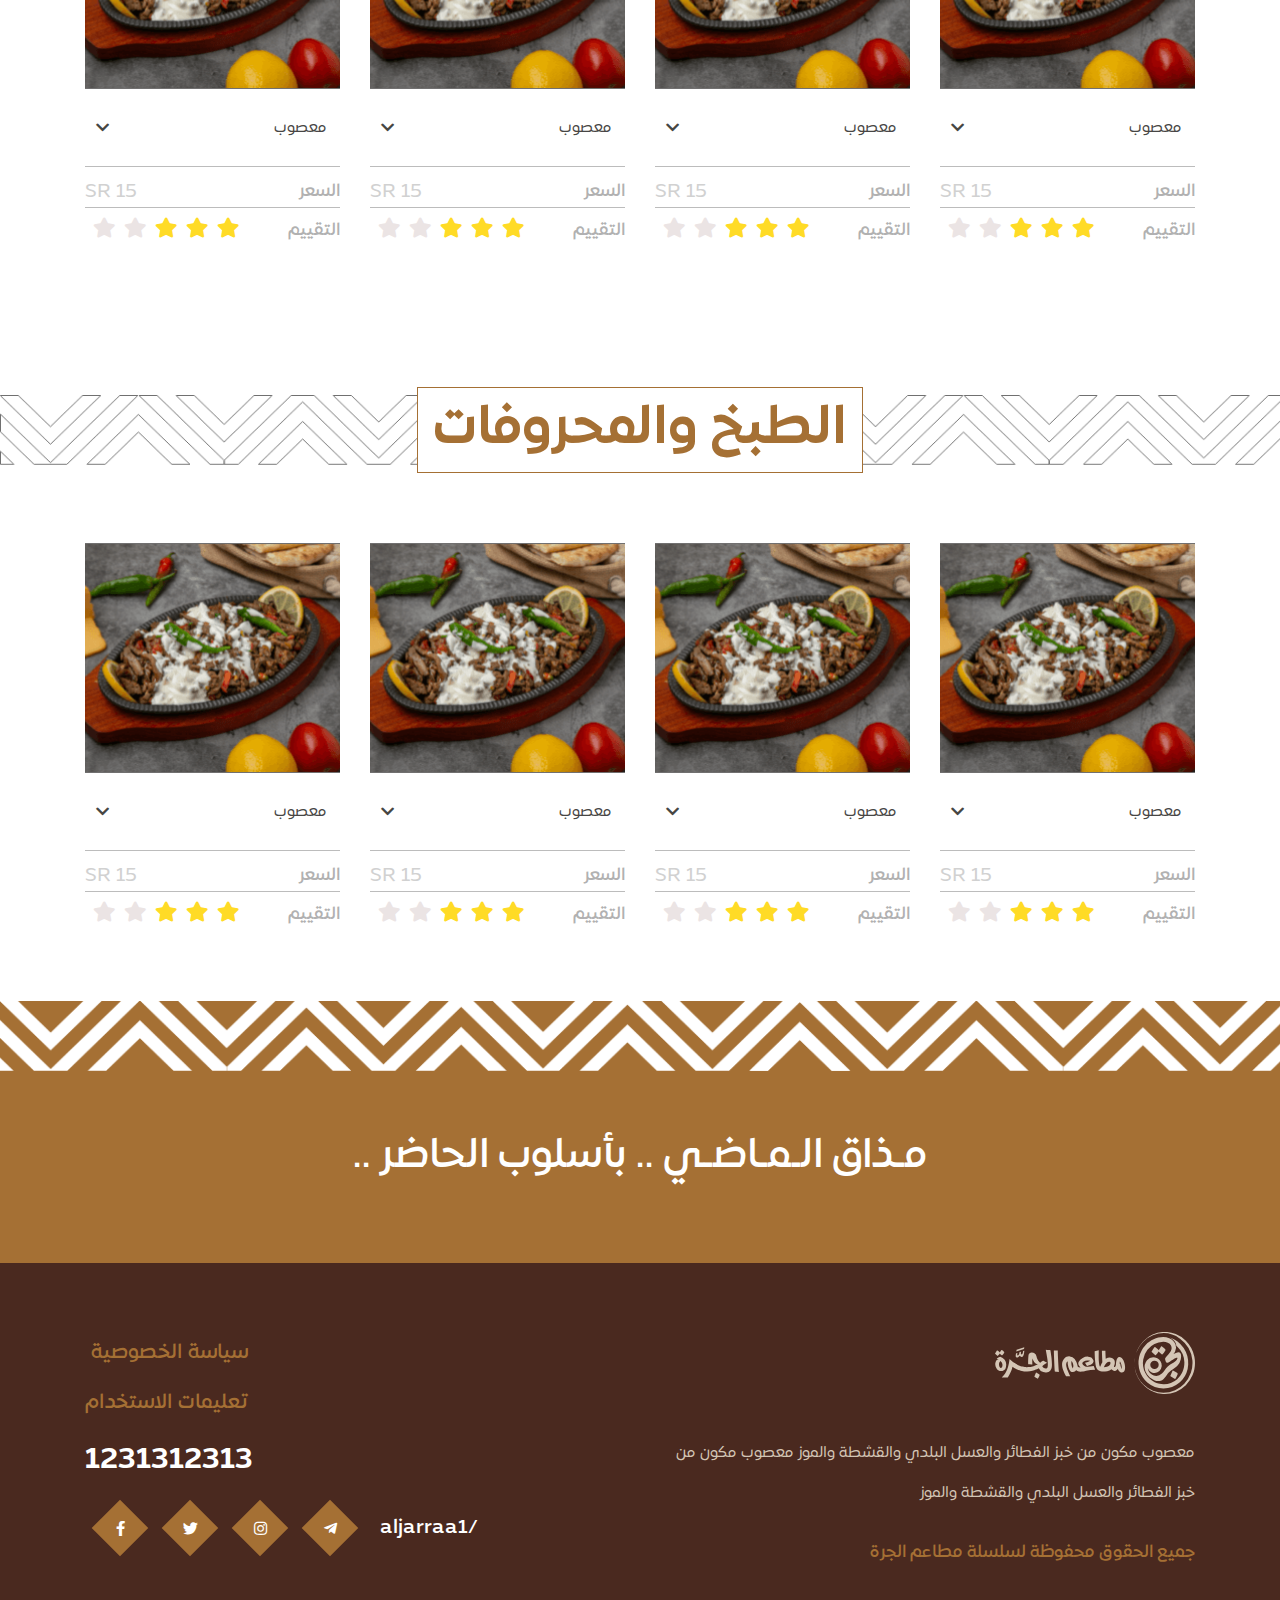
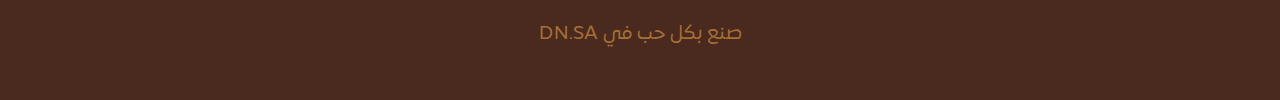
<file: food_list.html>
<!DOCTYPE html>
<html>
    <head>
        <!--start the meta tags-->
        <!--meta tag for utf-8 code for ar and en-->
        <meta charset="utf-8">
        <!--meta tag for description of website-->
        <meta name="description" content="....">
        <!--meta tag for the author of website-->
        <meta name="author" content="misara adel">
        <!--meta tag for make website compatible with all screen devices-->
        <meta name="viewport" content="width=device-width, initial-scale=1, shrink-to-fit=no">
        <!--end the meta tags-->
        <!--title tag for website appear in tab-->
        <title>مطعم الجرة</title>
        <!-- the style link for image icon-->
        <link rel="shortcut icon" href="assets/images/icon.png" type="image/x-icon"/>
        <!--start the intialize of css library files-->
        <!--the intilize of fontawsome lib-->
        <link rel="stylesheet" href="assets/css/lib/all.min.css">
        <!--the intilize of animate lib used with wow js lib-->
        <link rel="stylesheet" href="assets/css/lib/animate.css">
        <!--the intilize of bootstrap en version lib-->
        <!-- <link rel="stylesheet" href="assets/css/lib/bootstrap.css"> -->
        <!--the intilize of bootstrap ar version lib-->
        <link rel="stylesheet" href="assets/css/lib/bootstrap-rtl.min.css">
        <!--the intilize of owl carousel lib-->
        <link rel="stylesheet" href="assets/css/lib/owl.carousel.min.css">
        <!--the intilize of dots that appear with owl carousel -->
        <link rel="stylesheet" href="assets/css/lib/owl.theme.default.css">
        <!--end the intialize of css library files-->
        <!--start the intilalize of css files -->
        <!--the stylesheet en file-->
        <link rel="stylesheet" href="assets/css/style.css">
        <!--the media file screen -->
        <link rel="stylesheet" href="assets/css/media.css">
        <!--end the intilalize of css files-->
    </head>
    <body>
        <nav class="navbar navbar-fixed-top fixed-top">
            <div class="top-nav">
                <div class="container">
                    <div class="content">
                        <div class="hamburger">
                            <span class="line"></span>
                            <span class="line"></span>
                            <span class="line"></span>
                        </div>
                        <a href="index.html" class="brand-name">
                            <img src="assets/images/logo.svg" alt="" />
                        </a>
                    </div>
                </div>
            </div>
            <ul class="nav-content">
                <li>
                    <a href="story.html">
                        قصتنا
                    </a>
                </li>
                <li>
                    <a href="food_list.html">
                        قائمة الطعام
                    </a>
                </li>
                <li>
                    <a href="offers.html">
                        عروضنا
                    </a>
                </li>
                <li>
                    <a href="parts.html">
                        فروعنا 
                    </a>
                </li>
                <li>
                    <a href="conact_us.html">
                        للتواصل معنا
                    </a>
                </li>
                <li>
                    <a href="good_effect.html">
                        رعاية فعالية 
                    </a>
                </li>
            </ul>
        </nav>
        <main>
            <section class="headind-style">
                <div class="container">
                    <div class="content">
                        <h4>
                            قائمة الطعام
                        </h4>
                    </div>
                </div>
            </section>
            <section class="products">
                <div class="heading">
                    <h4>
                        المعصوب والعريكة 
                    </h4>
                </div>
                <div class="container">
                    <div class="row">
                        <div class="col-lg-3 col-md-6 col-12 mb-4">
                            <div class="box">
                                <div class="image-content">
                                    <img src="assets/images/product_2.png" alt="" />
                                </div>
                                <div class="content">
                                    <div class="accordion" id="accordionExample">
                                        <div class="card">
                                            <div class="card-header" id="headingOne">
                                              <h2 class="mb-0">
                                                <button class="btn btn-link collapsed" type="button" data-toggle="collapse" data-target="#collapseOne" aria-expanded="false" aria-controls="collapseOne">
                                                    معصوب
                                                </button>
                                              </h2>
                                            </div>
                                            <div id="collapseOne" class="collapse" aria-labelledby="headingOne" data-parent="#accordionExample">
                                              <div class="card-body">
                                                  <p>
                                                    معصوب مكون من خبز الفطائر والعسل البلدي 
                                                    والقشطة والموز  معصوب مكون من خبز الفطائر 
                                                    والعسل البلدي والقشطة والموز 
                                                  </p>
                                              </div>
                                            </div>
                                        </div>
                                    </div>
                                    <div class="flex-content">
                                        <h4>
                                            السعر
                                        </h4>
                                        <p>
                                            SR 15
                                        </p>
                                    </div>
                                    <div class="flex-content">
                                        <h4>
                                            التقييم
                                        </h4>

                                        <ul class="star">
                                            <li class="active">
                                                <i class="fas fa-star"></i>
                                            </li>
                                            <li class="active">
                                                <i class="fas fa-star"></i>
                                            </li>
                                            <li class="active">
                                                <i class="fas fa-star"></i>
                                            </li>
                                            <li>
                                                <i class="fas fa-star"></i>
                                            </li>
                                            <li>
                                                <i class="fas fa-star"></i>
                                            </li>
                                        </ul>
                                    </div>
                                </div>
                            </div>
                        </div>
                        <div class="col-lg-3 col-md-6 col-12 mb-4">
                            <div class="box">
                                <div class="image-content">
                                    <img src="assets/images/product_2.png" alt="" />
                                </div>
                                <div class="content">
                                    <div class="accordion" id="accordionExample">
                                        <div class="card">
                                            <div class="card-header" id="headingTwo">
                                              <h2 class="mb-0">
                                                <button class="btn btn-link collapsed" type="button" data-toggle="collapse" data-target="#collapseTwo" aria-expanded="false" aria-controls="collapseTwo">
                                                    معصوب
                                                </button>
                                              </h2>
                                            </div>
                                            <div id="collapseTwo" class="collapse" aria-labelledby="headingTwo" data-parent="#accordionExample">
                                              <div class="card-body">
                                                  <p>
                                                    معصوب مكون من خبز الفطائر والعسل البلدي 
                                                    والقشطة والموز  معصوب مكون من خبز الفطائر 
                                                    والعسل البلدي والقشطة والموز 
                                                  </p>
                                              </div>
                                            </div>
                                        </div>
                                    </div>
                                    <div class="flex-content">
                                        <h4>
                                            السعر
                                        </h4>
                                        <p>
                                            SR 15
                                        </p>
                                    </div>
                                    <div class="flex-content">
                                        <h4>
                                            التقييم
                                        </h4>

                                        <ul class="star">
                                            <li class="active">
                                                <i class="fas fa-star"></i>
                                            </li>
                                            <li class="active">
                                                <i class="fas fa-star"></i>
                                            </li>
                                            <li class="active">
                                                <i class="fas fa-star"></i>
                                            </li>
                                            <li>
                                                <i class="fas fa-star"></i>
                                            </li>
                                            <li>
                                                <i class="fas fa-star"></i>
                                            </li>
                                        </ul>
                                    </div>
                                </div>
                            </div>
                        </div>
                        <div class="col-lg-3 col-md-6 col-12 mb-4">
                            <div class="box">
                                <div class="image-content">
                                    <img src="assets/images/product_2.png" alt="" />
                                </div>
                                <div class="content">
                                    <div class="accordion" id="accordionExample">
                                        <div class="card">
                                            <div class="card-header" id="headingThree">
                                              <h2 class="mb-0">
                                                <button class="btn btn-link collapsed" type="button" data-toggle="collapse" data-target="#collapseThree" aria-expanded="false" aria-controls="collapseThree">
                                                    معصوب
                                                </button>
                                              </h2>
                                            </div>
                                            <div id="collapseThree" class="collapse" aria-labelledby="headingThree" data-parent="#accordionExample">
                                              <div class="card-body">
                                                  <p>
                                                    معصوب مكون من خبز الفطائر والعسل البلدي 
                                                    والقشطة والموز  معصوب مكون من خبز الفطائر 
                                                    والعسل البلدي والقشطة والموز 
                                                  </p>
                                              </div>
                                            </div>
                                        </div>
                                    </div>
                                    <div class="flex-content">
                                        <h4>
                                            السعر
                                        </h4>
                                        <p>
                                            SR 15
                                        </p>
                                    </div>
                                    <div class="flex-content">
                                        <h4>
                                            التقييم
                                        </h4>

                                        <ul class="star">
                                            <li class="active">
                                                <i class="fas fa-star"></i>
                                            </li>
                                            <li class="active">
                                                <i class="fas fa-star"></i>
                                            </li>
                                            <li class="active">
                                                <i class="fas fa-star"></i>
                                            </li>
                                            <li>
                                                <i class="fas fa-star"></i>
                                            </li>
                                            <li>
                                                <i class="fas fa-star"></i>
                                            </li>
                                        </ul>
                                    </div>
                                </div>
                            </div>
                        </div>
                        <div class="col-lg-3 col-md-6 col-12 mb-4">
                            <div class="box">
                                <div class="image-content">
                                    <img src="assets/images/product_2.png" alt="" />
                                </div>
                                <div class="content">
                                    <div class="accordion" id="accordionExample">
                                        <div class="card">
                                            <div class="card-header" id="headingFour">
                                              <h2 class="mb-0">
                                                <button class="btn btn-link collapsed" type="button" data-toggle="collapse" data-target="#collapseFour" aria-expanded="false" aria-controls="collapseFour">
                                                    معصوب
                                                </button>
                                              </h2>
                                            </div>
                                            <div id="collapseFour" class="collapse" aria-labelledby="headingFour" data-parent="#accordionExample">
                                              <div class="card-body">
                                                  <p>
                                                    معصوب مكون من خبز الفطائر والعسل البلدي 
                                                    والقشطة والموز  معصوب مكون من خبز الفطائر 
                                                    والعسل البلدي والقشطة والموز 
                                                  </p>
                                              </div>
                                            </div>
                                        </div>
                                    </div>
                                    <div class="flex-content">
                                        <h4>
                                            السعر
                                        </h4>
                                        <p>
                                            SR 15
                                        </p>
                                    </div>
                                    <div class="flex-content">
                                        <h4>
                                            التقييم
                                        </h4>

                                        <ul class="star">
                                            <li class="active">
                                                <i class="fas fa-star"></i>
                                            </li>
                                            <li class="active">
                                                <i class="fas fa-star"></i>
                                            </li>
                                            <li class="active">
                                                <i class="fas fa-star"></i>
                                            </li>
                                            <li>
                                                <i class="fas fa-star"></i>
                                            </li>
                                            <li>
                                                <i class="fas fa-star"></i>
                                            </li>
                                        </ul>
                                    </div>
                                </div>
                            </div>
                        </div>
                    </div>
                </div>
            </section>
            <section class="products">
                <div class="heading">
                    <h4>
                        الطبخ والمحروفات
                    </h4>
                </div>
                <div class="container">
                    <div class="row">
                        <div class="col-lg-3 col-md-6 col-12 mb-4">
                            <div class="box">
                                <div class="box-image-content">
                                    <img src="assets/images/product.png" alt="" />
                                </div>
                                <div class="content">
                                    <div class="accordion" id="accordionExample">
                                        <div class="card">
                                            <div class="card-header" id="SecoundheadingOne">
                                              <h2 class="mb-0">
                                                <button class="btn btn-link collapsed" type="button" data-toggle="collapse" data-target="#SecoundcollapseOne" aria-expanded="false" aria-controls="SecoundcollapseOne">
                                                    معصوب
                                                </button>
                                              </h2>
                                            </div>
                                            <div id="SecoundcollapseOne" class="collapse" aria-labelledby="SecoundheadingOne" data-parent="#accordionExample">
                                              <div class="card-body">
                                                  <p>
                                                    معصوب مكون من خبز الفطائر والعسل البلدي 
                                                    والقشطة والموز  معصوب مكون من خبز الفطائر 
                                                    والعسل البلدي والقشطة والموز 
                                                  </p>
                                              </div>
                                            </div>
                                        </div>
                                    </div>
                                    <div class="flex-content">
                                        <h4>
                                            السعر
                                        </h4>
                                        <p>
                                            SR 15
                                        </p>
                                    </div>
                                    <div class="flex-content">
                                        <h4>
                                            التقييم
                                        </h4>

                                        <ul class="star">
                                            <li class="active">
                                                <i class="fas fa-star"></i>
                                            </li>
                                            <li class="active">
                                                <i class="fas fa-star"></i>
                                            </li>
                                            <li class="active">
                                                <i class="fas fa-star"></i>
                                            </li>
                                            <li>
                                                <i class="fas fa-star"></i>
                                            </li>
                                            <li>
                                                <i class="fas fa-star"></i>
                                            </li>
                                        </ul>
                                    </div>
                                </div>
                            </div>
                        </div>
                        <div class="col-lg-3 col-md-6 col-12 mb-4">
                            <div class="box">
                                <div class="box-image-content">
                                    <img src="assets/images/product.png" alt="" />
                                </div>
                                <div class="content">
                                    <div class="accordion" id="accordionExample">
                                        <div class="card">
                                            <div class="card-header" id="SecoundheadingTwo">
                                              <h2 class="mb-0">
                                                <button class="btn btn-link collapsed" type="button" data-toggle="collapse" data-target="#SecoundcollapseTwo" aria-expanded="false" aria-controls="SecoundcollapseTwo">
                                                    معصوب
                                                </button>
                                              </h2>
                                            </div>
                                            <div id="SecoundcollapseTwo" class="collapse" aria-labelledby="SecoundheadingTwo" data-parent="#accordionExample">
                                              <div class="card-body">
                                                  <p>
                                                    معصوب مكون من خبز الفطائر والعسل البلدي 
                                                    والقشطة والموز  معصوب مكون من خبز الفطائر 
                                                    والعسل البلدي والقشطة والموز 
                                                  </p>
                                              </div>
                                            </div>
                                        </div>
                                    </div>
                                    <div class="flex-content">
                                        <h4>
                                            السعر
                                        </h4>
                                        <p>
                                            SR 15
                                        </p>
                                    </div>
                                    <div class="flex-content">
                                        <h4>
                                            التقييم
                                        </h4>

                                        <ul class="star">
                                            <li class="active">
                                                <i class="fas fa-star"></i>
                                            </li>
                                            <li class="active">
                                                <i class="fas fa-star"></i>
                                            </li>
                                            <li class="active">
                                                <i class="fas fa-star"></i>
                                            </li>
                                            <li>
                                                <i class="fas fa-star"></i>
                                            </li>
                                            <li>
                                                <i class="fas fa-star"></i>
                                            </li>
                                        </ul>
                                    </div>
                                </div>
                            </div>
                        </div>
                        <div class="col-lg-3 col-md-6 col-12 mb-4">
                            <div class="box">
                                <div class="box-image-content">
                                    <img src="assets/images/product.png" alt="" />
                                </div>
                                <div class="content">
                                    <div class="accordion" id="accordionExample">
                                        <div class="card">
                                            <div class="card-header" id="SecoundheadingThree">
                                              <h2 class="mb-0">
                                                <button class="btn btn-link collapsed" type="button" data-toggle="collapse" data-target="#SecoundcollapseThree" aria-expanded="false" aria-controls="SecoundcollapseThree">
                                                    معصوب
                                                </button>
                                              </h2>
                                            </div>
                                            <div id="SecoundcollapseThree" class="collapse" aria-labelledby="SecoundheadingThree" data-parent="#accordionExample">
                                              <div class="card-body">
                                                  <p>
                                                    معصوب مكون من خبز الفطائر والعسل البلدي 
                                                    والقشطة والموز  معصوب مكون من خبز الفطائر 
                                                    والعسل البلدي والقشطة والموز 
                                                  </p>
                                              </div>
                                            </div>
                                        </div>
                                    </div>
                                    <div class="flex-content">
                                        <h4>
                                            السعر
                                        </h4>
                                        <p>
                                            SR 15
                                        </p>
                                    </div>
                                    <div class="flex-content">
                                        <h4>
                                            التقييم
                                        </h4>

                                        <ul class="star">
                                            <li class="active">
                                                <i class="fas fa-star"></i>
                                            </li>
                                            <li class="active">
                                                <i class="fas fa-star"></i>
                                            </li>
                                            <li class="active">
                                                <i class="fas fa-star"></i>
                                            </li>
                                            <li>
                                                <i class="fas fa-star"></i>
                                            </li>
                                            <li>
                                                <i class="fas fa-star"></i>
                                            </li>
                                        </ul>
                                    </div>
                                </div>
                            </div>
                        </div>
                        <div class="col-lg-3 col-md-6 col-12 mb-4">
                            <div class="box">
                                <div class="box-image-content">
                                    <img src="assets/images/product.png" alt="" />
                                </div>
                                <div class="content">
                                    <div class="accordion" id="accordionExample">
                                        <div class="card">
                                            <div class="card-header" id="SecoundheadingFour">
                                              <h2 class="mb-0">
                                                <button class="btn btn-link collapsed" type="button" data-toggle="collapse" data-target="#SecoundcollapseFour" aria-expanded="false" aria-controls="SecoundcollapseFour">
                                                    معصوب
                                                </button>
                                              </h2>
                                            </div>
                                            <div id="SecoundcollapseFour" class="collapse" aria-labelledby="SecoundheadingFour" data-parent="#accordionExample">
                                              <div class="card-body">
                                                  <p>
                                                    معصوب مكون من خبز الفطائر والعسل البلدي 
                                                    والقشطة والموز  معصوب مكون من خبز الفطائر 
                                                    والعسل البلدي والقشطة والموز 
                                                  </p>
                                              </div>
                                            </div>
                                        </div>
                                    </div>
                                    <div class="flex-content">
                                        <h4>
                                            السعر
                                        </h4>
                                        <p>
                                            SR 15
                                        </p>
                                    </div>
                                    <div class="flex-content">
                                        <h4>
                                            التقييم
                                        </h4>

                                        <ul class="star">
                                            <li class="active">
                                                <i class="fas fa-star"></i>
                                            </li>
                                            <li class="active">
                                                <i class="fas fa-star"></i>
                                            </li>
                                            <li class="active">
                                                <i class="fas fa-star"></i>
                                            </li>
                                            <li>
                                                <i class="fas fa-star"></i>
                                            </li>
                                            <li>
                                                <i class="fas fa-star"></i>
                                            </li>
                                        </ul>
                                    </div>
                                </div>
                            </div>
                        </div>
                    </div>
                </div>
            </section>
            <section class="products">
                <div class="heading">
                    <h4>
                        الطبخ والمحروفات
                    </h4>
                </div>
                <div class="container">
                    <div class="row">
                        <div class="col-lg-3 col-md-6 col-12 mb-4">
                            <div class="box">
                                <div class="box-image-content">
                                    <img src="assets/images/product.png" alt="" />
                                </div>
                                <div class="content">
                                    <div class="accordion" id="accordionExample">
                                        <div class="card">
                                            <div class="card-header" id="SecoundheadingOne">
                                              <h2 class="mb-0">
                                                <button class="btn btn-link collapsed" type="button" data-toggle="collapse" data-target="#SecoundcollapseOne" aria-expanded="false" aria-controls="SecoundcollapseOne">
                                                    معصوب
                                                </button>
                                              </h2>
                                            </div>
                                            <div id="SecoundcollapseOne" class="collapse" aria-labelledby="SecoundheadingOne" data-parent="#accordionExample">
                                              <div class="card-body">
                                                  <p>
                                                    معصوب مكون من خبز الفطائر والعسل البلدي 
                                                    والقشطة والموز  معصوب مكون من خبز الفطائر 
                                                    والعسل البلدي والقشطة والموز 
                                                  </p>
                                              </div>
                                            </div>
                                        </div>
                                    </div>
                                    <div class="flex-content">
                                        <h4>
                                            السعر
                                        </h4>
                                        <p>
                                            SR 15
                                        </p>
                                    </div>
                                    <div class="flex-content">
                                        <h4>
                                            التقييم
                                        </h4>

                                        <ul class="star">
                                            <li class="active">
                                                <i class="fas fa-star"></i>
                                            </li>
                                            <li class="active">
                                                <i class="fas fa-star"></i>
                                            </li>
                                            <li class="active">
                                                <i class="fas fa-star"></i>
                                            </li>
                                            <li>
                                                <i class="fas fa-star"></i>
                                            </li>
                                            <li>
                                                <i class="fas fa-star"></i>
                                            </li>
                                        </ul>
                                    </div>
                                </div>
                            </div>
                        </div>
                        <div class="col-lg-3 col-md-6 col-12 mb-4">
                            <div class="box">
                                <div class="box-image-content">
                                    <img src="assets/images/product.png" alt="" />
                                </div>
                                <div class="content">
                                    <div class="accordion" id="accordionExample">
                                        <div class="card">
                                            <div class="card-header" id="SecoundheadingTwo">
                                              <h2 class="mb-0">
                                                <button class="btn btn-link collapsed" type="button" data-toggle="collapse" data-target="#SecoundcollapseTwo" aria-expanded="false" aria-controls="SecoundcollapseTwo">
                                                    معصوب
                                                </button>
                                              </h2>
                                            </div>
                                            <div id="SecoundcollapseTwo" class="collapse" aria-labelledby="SecoundheadingTwo" data-parent="#accordionExample">
                                              <div class="card-body">
                                                  <p>
                                                    معصوب مكون من خبز الفطائر والعسل البلدي 
                                                    والقشطة والموز  معصوب مكون من خبز الفطائر 
                                                    والعسل البلدي والقشطة والموز 
                                                  </p>
                                              </div>
                                            </div>
                                        </div>
                                    </div>
                                    <div class="flex-content">
                                        <h4>
                                            السعر
                                        </h4>
                                        <p>
                                            SR 15
                                        </p>
                                    </div>
                                    <div class="flex-content">
                                        <h4>
                                            التقييم
                                        </h4>

                                        <ul class="star">
                                            <li class="active">
                                                <i class="fas fa-star"></i>
                                            </li>
                                            <li class="active">
                                                <i class="fas fa-star"></i>
                                            </li>
                                            <li class="active">
                                                <i class="fas fa-star"></i>
                                            </li>
                                            <li>
                                                <i class="fas fa-star"></i>
                                            </li>
                                            <li>
                                                <i class="fas fa-star"></i>
                                            </li>
                                        </ul>
                                    </div>
                                </div>
                            </div>
                        </div>
                        <div class="col-lg-3 col-md-6 col-12 mb-4">
                            <div class="box">
                                <div class="box-image-content">
                                    <img src="assets/images/product.png" alt="" />
                                </div>
                                <div class="content">
                                    <div class="accordion" id="accordionExample">
                                        <div class="card">
                                            <div class="card-header" id="SecoundheadingThree">
                                              <h2 class="mb-0">
                                                <button class="btn btn-link collapsed" type="button" data-toggle="collapse" data-target="#SecoundcollapseThree" aria-expanded="false" aria-controls="SecoundcollapseThree">
                                                    معصوب
                                                </button>
                                              </h2>
                                            </div>
                                            <div id="SecoundcollapseThree" class="collapse" aria-labelledby="SecoundheadingThree" data-parent="#accordionExample">
                                              <div class="card-body">
                                                  <p>
                                                    معصوب مكون من خبز الفطائر والعسل البلدي 
                                                    والقشطة والموز  معصوب مكون من خبز الفطائر 
                                                    والعسل البلدي والقشطة والموز 
                                                  </p>
                                              </div>
                                            </div>
                                        </div>
                                    </div>
                                    <div class="flex-content">
                                        <h4>
                                            السعر
                                        </h4>
                                        <p>
                                            SR 15
                                        </p>
                                    </div>
                                    <div class="flex-content">
                                        <h4>
                                            التقييم
                                        </h4>

                                        <ul class="star">
                                            <li class="active">
                                                <i class="fas fa-star"></i>
                                            </li>
                                            <li class="active">
                                                <i class="fas fa-star"></i>
                                            </li>
                                            <li class="active">
                                                <i class="fas fa-star"></i>
                                            </li>
                                            <li>
                                                <i class="fas fa-star"></i>
                                            </li>
                                            <li>
                                                <i class="fas fa-star"></i>
                                            </li>
                                        </ul>
                                    </div>
                                </div>
                            </div>
                        </div>
                        <div class="col-lg-3 col-md-6 col-12 mb-4">
                            <div class="box">
                                <div class="box-image-content">
                                    <img src="assets/images/product.png" alt="" />
                                </div>
                                <div class="content">
                                    <div class="accordion" id="accordionExample">
                                        <div class="card">
                                            <div class="card-header" id="SecoundheadingFour">
                                              <h2 class="mb-0">
                                                <button class="btn btn-link collapsed" type="button" data-toggle="collapse" data-target="#SecoundcollapseFour" aria-expanded="false" aria-controls="SecoundcollapseFour">
                                                    معصوب
                                                </button>
                                              </h2>
                                            </div>
                                            <div id="SecoundcollapseFour" class="collapse" aria-labelledby="SecoundheadingFour" data-parent="#accordionExample">
                                              <div class="card-body">
                                                  <p>
                                                    معصوب مكون من خبز الفطائر والعسل البلدي 
                                                    والقشطة والموز  معصوب مكون من خبز الفطائر 
                                                    والعسل البلدي والقشطة والموز 
                                                  </p>
                                              </div>
                                            </div>
                                        </div>
                                    </div>
                                    <div class="flex-content">
                                        <h4>
                                            السعر
                                        </h4>
                                        <p>
                                            SR 15
                                        </p>
                                    </div>
                                    <div class="flex-content">
                                        <h4>
                                            التقييم
                                        </h4>

                                        <ul class="star">
                                            <li class="active">
                                                <i class="fas fa-star"></i>
                                            </li>
                                            <li class="active">
                                                <i class="fas fa-star"></i>
                                            </li>
                                            <li class="active">
                                                <i class="fas fa-star"></i>
                                            </li>
                                            <li>
                                                <i class="fas fa-star"></i>
                                            </li>
                                            <li>
                                                <i class="fas fa-star"></i>
                                            </li>
                                        </ul>
                                    </div>
                                </div>
                            </div>
                        </div>
                    </div>
                </div>
            </section>
            <section class="slogan">
                <div class="cotainer">
                    <p>
                        مـذاق الـمـاضـي .. بأسلوب الحاضر ..
                    </p>
                </div>
            </section>
        </main>
        <footer>
            <div class="container">
                <div class="row">
                    <div class="col-lg-6 col-12 mb-4">
                        <div class="content">
                            <img src="assets/images/logo.svg" alt="">
                            <p>
                                معصوب مكون من خبز الفطائر والعسل البلدي 
                                والقشطة والموز  معصوب مكون من خبز الفطائر 
                                والعسل البلدي والقشطة والموز 
                            </p>
                            <h5>جميع الحقوق محفوظة لسلسلة مطاعم الجرة </h5>
                        </div>
                    </div>
                    <div class="col-lg-6 col-12 mb-4">
                        <div class="content flex-end-content">
                            <ul class="links">
                                <li>
                                    <a href="#">
                                        سياسة الخصوصية
                                    </a>
                                </li>
                                <li>
                                    <a href="#">
                                        تعليمات الاستخدام
                                    </a>
                                </li>
                            </ul>
                            <div class="data-content">
                                <a href="tel:1231312313" class="call-num">1231312313</a>
                                <ul class="socail-meida">  
                                    <li class="mail">
                                        <a href="mailto:aljarraa1">/aljarraa1</a>
                                    </li>
                                    <li class="social-icon">
                                        <a href="#">
                                            <i class="fab fa-telegram-plane"></i>
                                        </a>
                                    </li>
                                    <li class="social-icon">
                                        <a href="#">
                                            <i class="fab fa-instagram"></i>
                                        </a>
                                    </li>
                                    <li class="social-icon">
                                        <a href="#">
                                            <i class="fab fa-twitter"></i>
                                        </a>
                                    </li>
                                    <li class="social-icon">
                                        <a href="#">
                                            <i class="fab fa-facebook-f"></i>
                                        </a>
                                    </li>
                                </ul>
                            </div>
                        </div>
                    </div>
                    <div class="col-12 mt-4">
                        <div class="copyrights">
                            <p>
                                صنع بكل حب في  DN.SA
                            </p>
                        </div>
                    </div>
                </div>
            </div>
        </footer>
        <!--Scroll to top button-->
        <a data-scroll href="#" class="scroll-top-btn" id="scroll-btn">
            <i class="fas fa-chevron-up"></i>
        </a>
        <!--start the intialize of js lib-->
        <!--first intilize jquery lib-->
        <script src="assets/js/lib/jquery4.js"></script>
        <!--second intialize popper js lib-->
        <script src="assets/js/lib/popper.js"></script>
        <!--third intialize bootstrap js lib-->
        <script src="assets/js/lib/bootstrap.js"></script>
        <!--intialize owl coursel js lib -->
        <script src="assets/js/lib/owl.carousel.min.js"></script>
        <!--intialize wow js lib-->
        <script src="assets/js/lib/wow.min.js"></script>
        <!--end the intialize of js lib-->
        <!--intialize main js file-->
        <script src="assets/js/main.js"></script>
    </body>
</html>
</file>
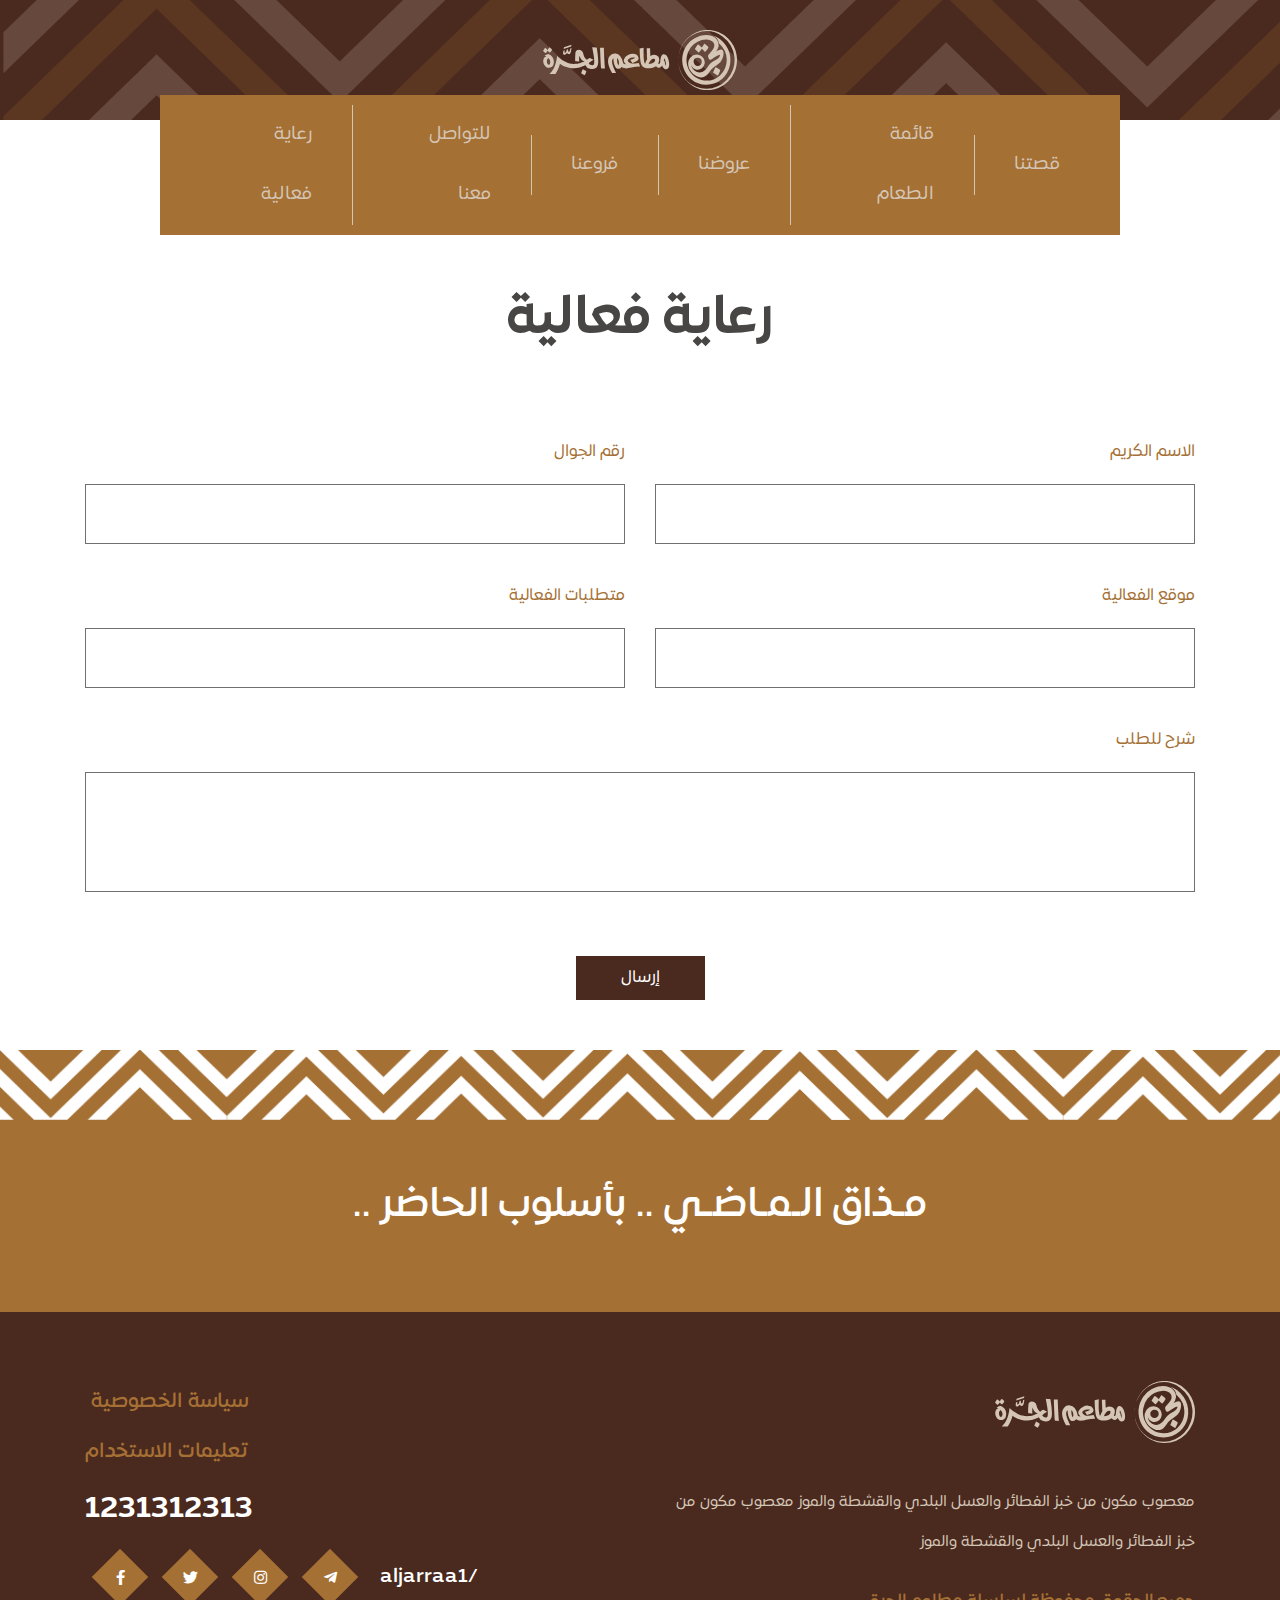
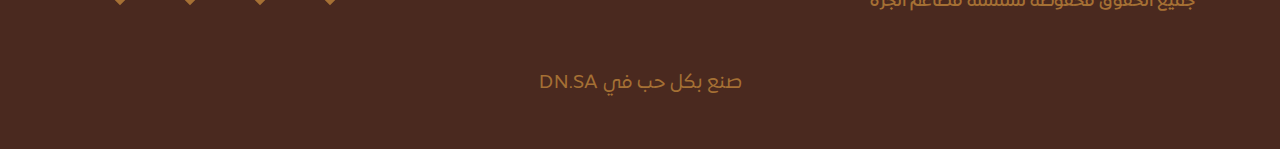
<file: good_effect.html>
<!DOCTYPE html>
<html>
    <head>
        <!--start the meta tags-->
        <!--meta tag for utf-8 code for ar and en-->
        <meta charset="utf-8">
        <!--meta tag for description of website-->
        <meta name="description" content="....">
        <!--meta tag for the author of website-->
        <meta name="author" content="misara adel">
        <!--meta tag for make website compatible with all screen devices-->
        <meta name="viewport" content="width=device-width, initial-scale=1, shrink-to-fit=no">
        <!--end the meta tags-->
        <!--title tag for website appear in tab-->
        <title>مطعم الجرة</title>
        <!-- the style link for image icon-->
        <link rel="shortcut icon" href="assets/images/icon.png" type="image/x-icon"/>
        <!--start the intialize of css library files-->
        <!--the intilize of fontawsome lib-->
        <link rel="stylesheet" href="assets/css/lib/all.min.css">
        <!--the intilize of animate lib used with wow js lib-->
        <link rel="stylesheet" href="assets/css/lib/animate.css">
        <!--the intilize of bootstrap en version lib-->
        <!-- <link rel="stylesheet" href="assets/css/lib/bootstrap.css"> -->
        <!--the intilize of bootstrap ar version lib-->
        <link rel="stylesheet" href="assets/css/lib/bootstrap-rtl.min.css">
        <!--the intilize of owl carousel lib-->
        <link rel="stylesheet" href="assets/css/lib/owl.carousel.min.css">
        <!--the intilize of dots that appear with owl carousel -->
        <link rel="stylesheet" href="assets/css/lib/owl.theme.default.css">
        <!--end the intialize of css library files-->
        <!--start the intilalize of css files -->
        <!--the stylesheet en file-->
        <link rel="stylesheet" href="assets/css/style.css">
        <!--the media file screen -->
        <link rel="stylesheet" href="assets/css/media.css">
        <!--end the intilalize of css files-->
    </head>
    <body>
        <nav class="navbar navbar-fixed-top fixed-top">
            <div class="top-nav">
                <div class="container">
                    <div class="content">
                        <div class="hamburger">
                            <span class="line"></span>
                            <span class="line"></span>
                            <span class="line"></span>
                        </div>
                        <a href="index.html" class="brand-name">
                            <img src="assets/images/logo.svg" alt="" />
                        </a>
                    </div>
                </div>
            </div>
            <ul class="nav-content">
                <li>
                    <a href="story.html">
                        قصتنا
                    </a>
                </li>
                <li>
                    <a href="food_list.html">
                        قائمة الطعام
                    </a>
                </li>
                <li>
                    <a href="offers.html">
                        عروضنا
                    </a>
                </li>
                <li>
                    <a href="parts.html">
                        فروعنا 
                    </a>
                </li>
                <li>
                    <a href="conact_us.html">
                        للتواصل معنا
                    </a>
                </li>
                <li>
                    <a href="good_effect.html">
                        رعاية فعالية 
                    </a>
                </li>
            </ul>
        </nav>
        <main>
            <section class="headind-style">
                <div class="container">
                    <div class="content">
                        <h4>
                            رعاية فعالية
                        </h4>
                    </div>
                </div>
            </section>
            <section class="form-data">
                <div class="container">
                    <form class="from-content">
                        <div class="row">
                            <div class="col-lg-6 col-md-6 col-12 mb-4">
                                <div class="form-group">
                                    <label class="label-data">الاسم الكريم </label>
                                    <input type="text" class="form-control">
                                </div>
                            </div>
                            <div class="col-lg-6 col-md-6 col-12 mb-4">
                                <div class="form-group">
                                    <label class="label-data">رقم الجوال </label>
                                    <input type="text" class="form-control">
                                </div>
                            </div>
                            <div class="col-lg-6 col-md-6 col-12 mb-4">
                                <div class="form-group">
                                    <label class="label-data"> موقع الفعالية</label>
                                    <input type="text" class="form-control">
                                </div>
                            </div>
                            <div class="col-lg-6 col-md-6 col-12 mb-4">
                                <div class="form-group">
                                    <label class="label-data"> متطلبات الفعالية</label>
                                    <input type="text" class="form-control">
                                </div>
                            </div>
                            <div class=" col-12 mb-4">
                                <div class="form-group">
                                    <label class="label-data">شرح للطلب </label>
                                   <textarea class="form-control textarea" cols="30" rows="10"></textarea>
                                </div>
                            </div>
                            <div class="col-12 mt-4">
                                <div class="flex-content center-data">
                                    <button class="btn-shape btn-dark">
                                        إرسال
                                    </button>
                                </div>
                            </div>
                        </div>
                    </form>
                </div>
            </section>
            <section class="slogan">
                <div class="cotainer">
                    <p>
                        مـذاق الـمـاضـي .. بأسلوب الحاضر ..
                    </p>
                </div>
            </section>
        </main>
        <footer>
            <div class="container">
                <div class="row">
                    <div class="col-lg-6 col-12 mb-4">
                        <div class="content">
                            <img src="assets/images/logo.svg" alt="">
                            <p>
                                معصوب مكون من خبز الفطائر والعسل البلدي 
                                والقشطة والموز  معصوب مكون من خبز الفطائر 
                                والعسل البلدي والقشطة والموز 
                            </p>
                            <h5>جميع الحقوق محفوظة لسلسلة مطاعم الجرة </h5>
                        </div>
                    </div>
                    <div class="col-lg-6 col-12 mb-4">
                        <div class="content flex-end-content">
                            <ul class="links">
                                <li>
                                    <a href="#">
                                        سياسة الخصوصية
                                    </a>
                                </li>
                                <li>
                                    <a href="#">
                                        تعليمات الاستخدام
                                    </a>
                                </li>
                            </ul>
                            <div class="data-content">
                                <a href="tel:1231312313" class="call-num">1231312313</a>
                                <ul class="socail-meida">  
                                    <li class="mail">
                                        <a href="mailto:aljarraa1">/aljarraa1</a>
                                    </li>
                                    <li class="social-icon">
                                        <a href="#">
                                            <i class="fab fa-telegram-plane"></i>
                                        </a>
                                    </li>
                                    <li class="social-icon">
                                        <a href="#">
                                            <i class="fab fa-instagram"></i>
                                        </a>
                                    </li>
                                    <li class="social-icon">
                                        <a href="#">
                                            <i class="fab fa-twitter"></i>
                                        </a>
                                    </li>
                                    <li class="social-icon">
                                        <a href="#">
                                            <i class="fab fa-facebook-f"></i>
                                        </a>
                                    </li>
                                </ul>
                            </div>
                        </div>
                    </div>
                    <div class="col-12 mt-4">
                        <div class="copyrights">
                            <p>
                                صنع بكل حب في  DN.SA
                            </p>
                        </div>
                    </div>
                </div>
            </div>
        </footer>
        <!--Scroll to top button-->
        <a data-scroll href="#" class="scroll-top-btn" id="scroll-btn">
            <i class="fas fa-chevron-up"></i>
        </a>
        <!--start the intialize of js lib-->
        <!--first intilize jquery lib-->
        <script src="assets/js/lib/jquery4.js"></script>
        <!--second intialize popper js lib-->
        <script src="assets/js/lib/popper.js"></script>
        <!--third intialize bootstrap js lib-->
        <script src="assets/js/lib/bootstrap.js"></script>
        <!--intialize owl coursel js lib -->
        <script src="assets/js/lib/owl.carousel.min.js"></script>
        <!--intialize wow js lib-->
        <script src="assets/js/lib/wow.min.js"></script>
        <!--end the intialize of js lib-->
        <!--intialize main js file-->
        <script src="assets/js/main.js"></script>
    </body>
</html>
</file>
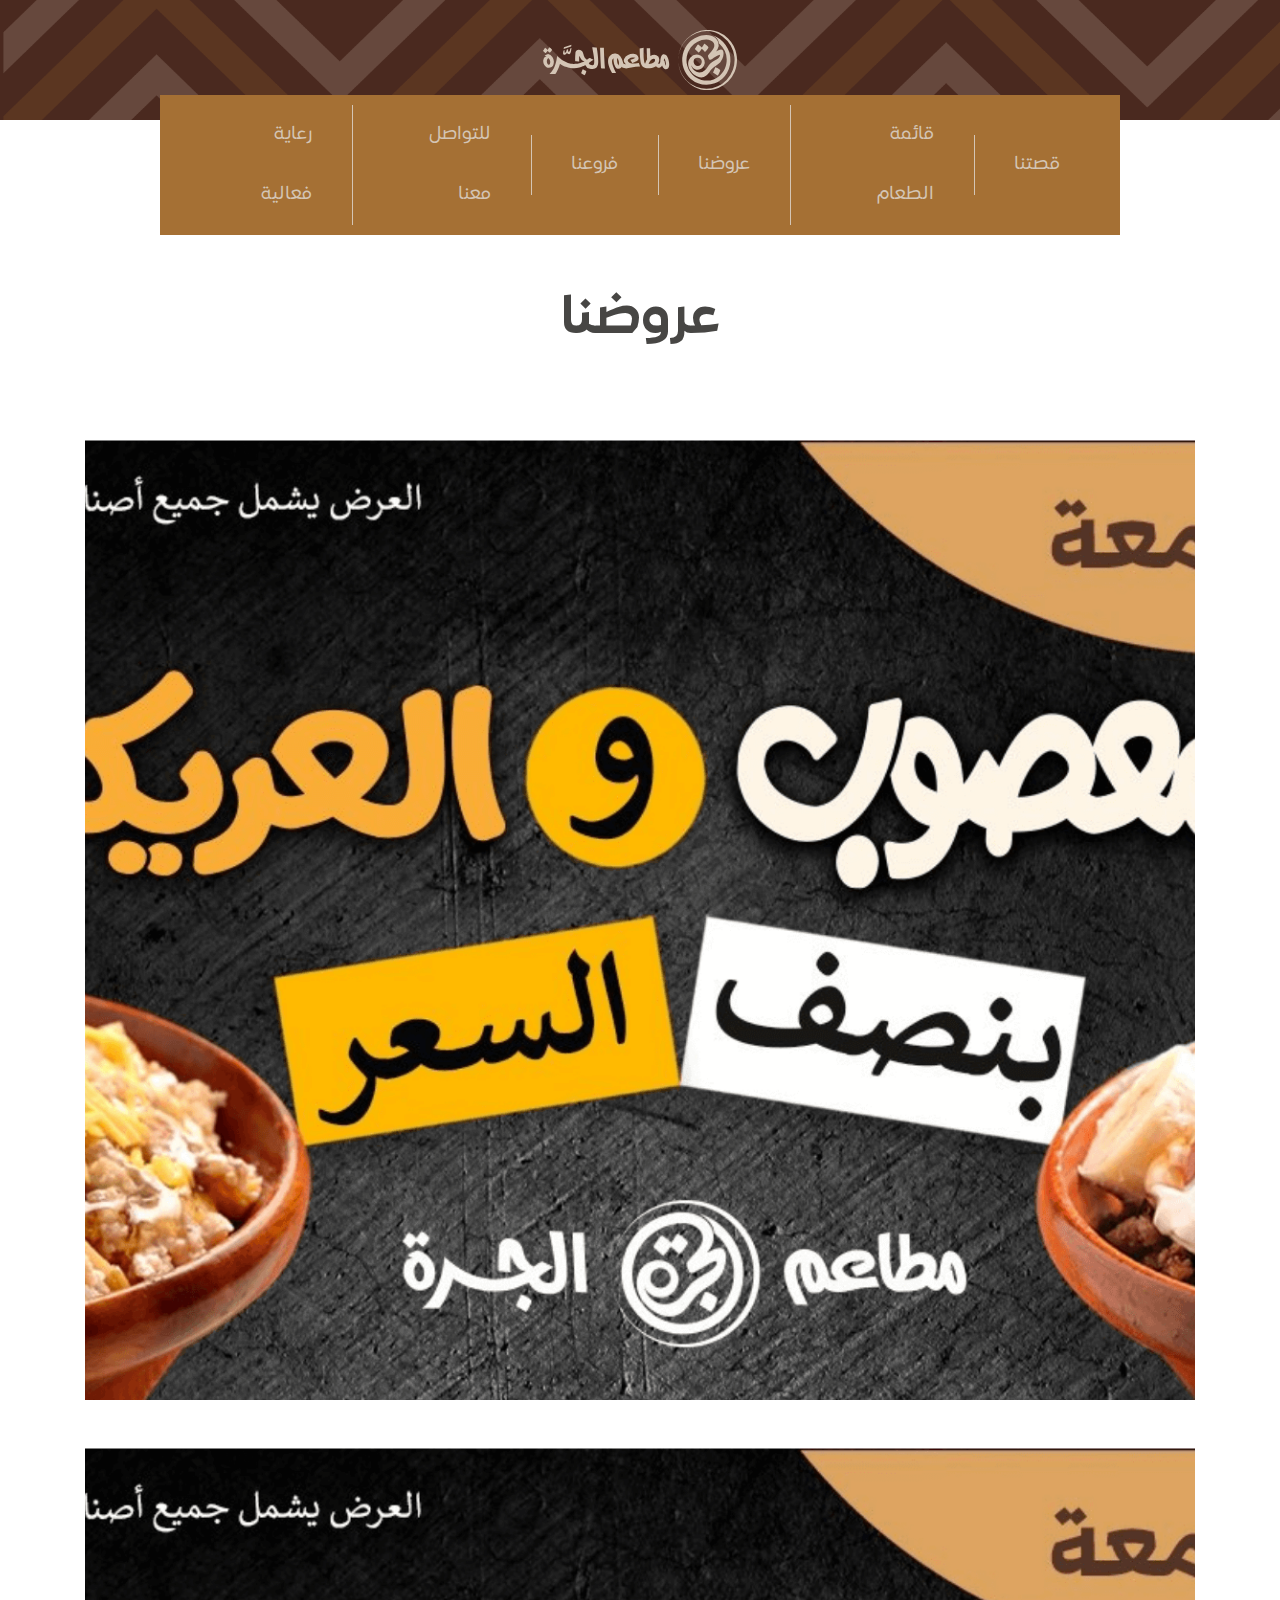
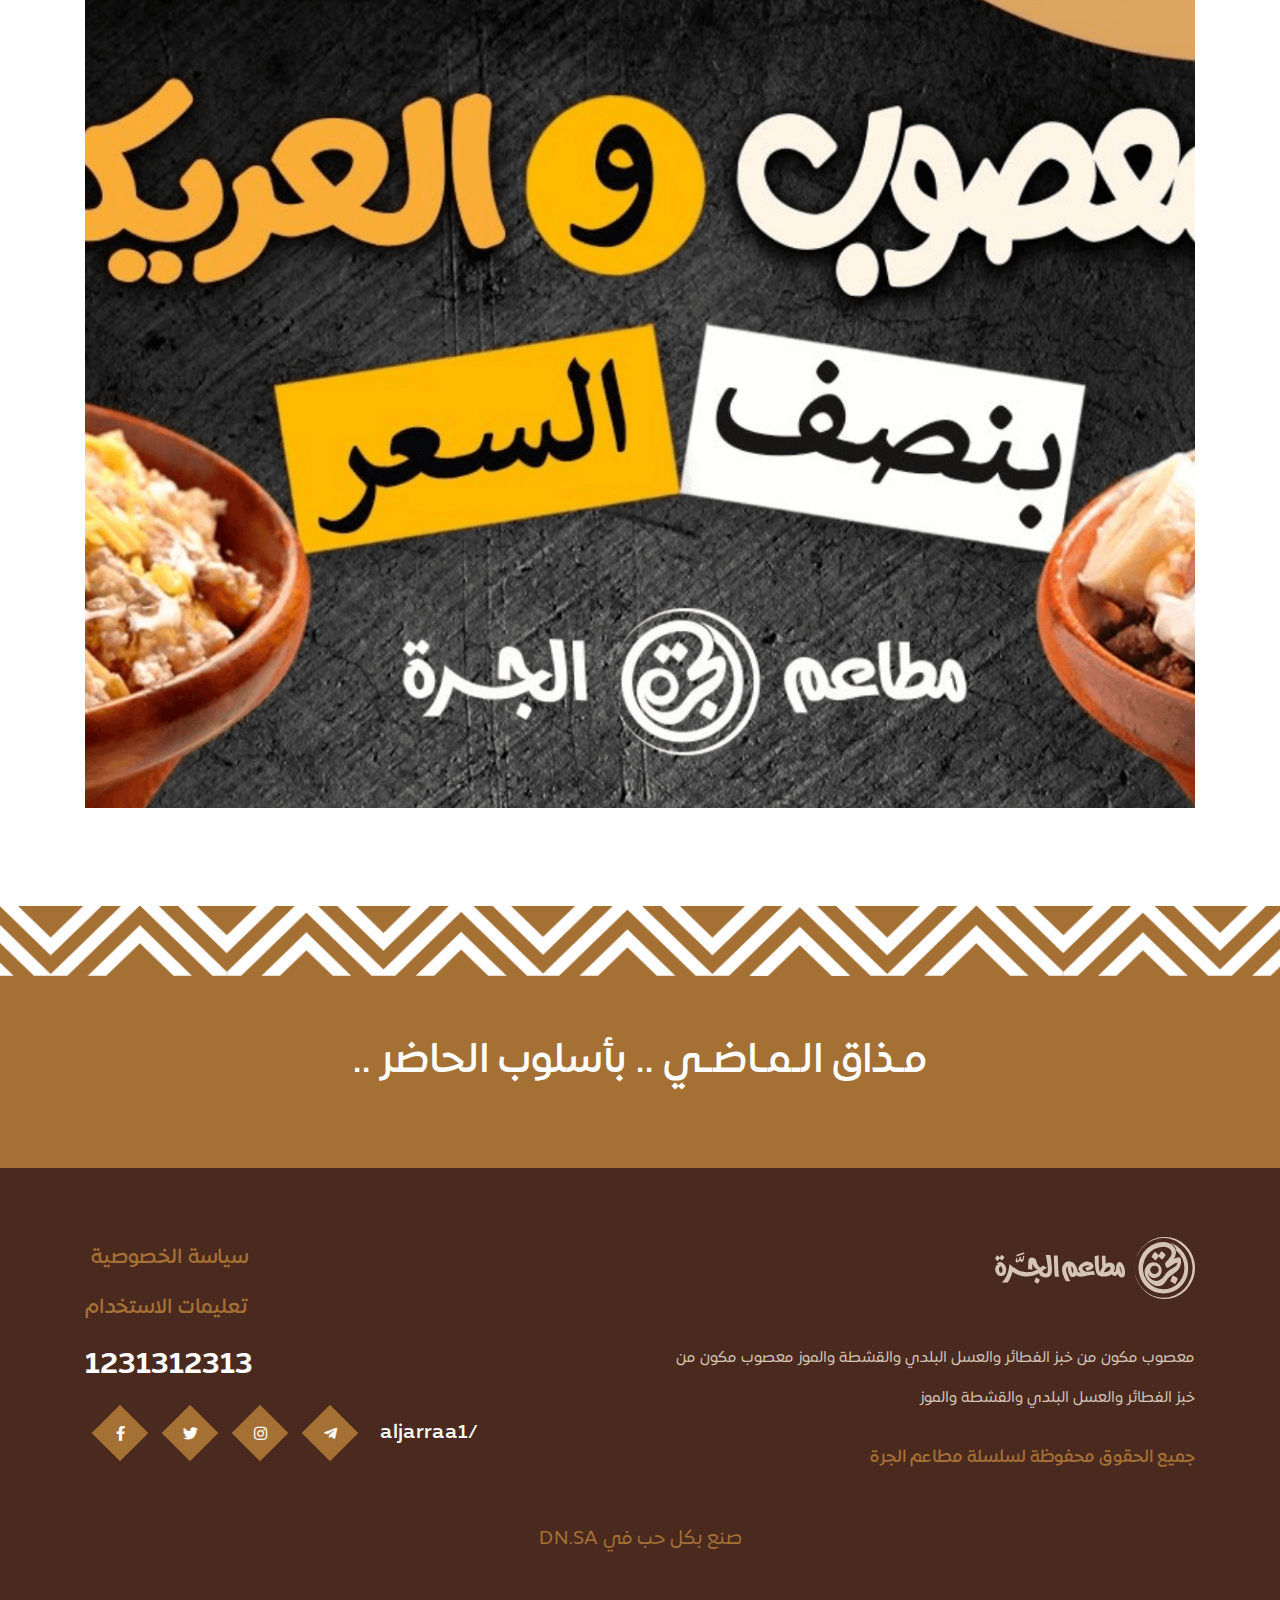
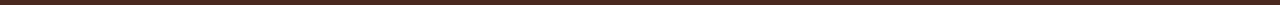
<file: offers.html>
<!DOCTYPE html>
<html>
    <head>
        <!--start the meta tags-->
        <!--meta tag for utf-8 code for ar and en-->
        <meta charset="utf-8">
        <!--meta tag for description of website-->
        <meta name="description" content="....">
        <!--meta tag for the author of website-->
        <meta name="author" content="misara adel">
        <!--meta tag for make website compatible with all screen devices-->
        <meta name="viewport" content="width=device-width, initial-scale=1, shrink-to-fit=no">
        <!--end the meta tags-->
        <!--title tag for website appear in tab-->
        <title>مطعم الجرة</title>
        <!-- the style link for image icon-->
        <link rel="shortcut icon" href="assets/images/icon.png" type="image/x-icon"/>
        <!--start the intialize of css library files-->
        <!--the intilize of fontawsome lib-->
        <link rel="stylesheet" href="assets/css/lib/all.min.css">
        <!--the intilize of animate lib used with wow js lib-->
        <link rel="stylesheet" href="assets/css/lib/animate.css">
        <!--the intilize of bootstrap en version lib-->
        <!-- <link rel="stylesheet" href="assets/css/lib/bootstrap.css"> -->
        <!--the intilize of bootstrap ar version lib-->
        <link rel="stylesheet" href="assets/css/lib/bootstrap-rtl.min.css">
        <!--the intilize of owl carousel lib-->
        <link rel="stylesheet" href="assets/css/lib/owl.carousel.min.css">
        <!--the intilize of dots that appear with owl carousel -->
        <link rel="stylesheet" href="assets/css/lib/owl.theme.default.css">
        <!--end the intialize of css library files-->
        <!--start the intilalize of css files -->
        <!--the stylesheet en file-->
        <link rel="stylesheet" href="assets/css/style.css">
        <!--the media file screen -->
        <link rel="stylesheet" href="assets/css/media.css">
        <!--end the intilalize of css files-->
    </head>
    <body>
        <nav class="navbar navbar-fixed-top fixed-top">
            <div class="top-nav">
                <div class="container">
                    <div class="content">
                        <div class="hamburger">
                            <span class="line"></span>
                            <span class="line"></span>
                            <span class="line"></span>
                        </div>
                        <a href="index.html" class="brand-name">
                            <img src="assets/images/logo.svg" alt="" />
                        </a>
                    </div>
                </div>
            </div>
            <ul class="nav-content">
                <li>
                    <a href="story.html">
                        قصتنا
                    </a>
                </li>
                <li>
                    <a href="food_list.html">
                        قائمة الطعام
                    </a>
                </li>
                <li>
                    <a href="offers.html">
                        عروضنا
                    </a>
                </li>
                <li>
                    <a href="parts.html">
                        فروعنا 
                    </a>
                </li>
                <li>
                    <a href="conact_us.html">
                        للتواصل معنا
                    </a>
                </li>
                <li>
                    <a href="good_effect.html">
                        رعاية فعالية 
                    </a>
                </li>
            </ul>
        </nav>
        <main>
            <section class="headind-style">
                <div class="container">
                    <div class="content">
                        <h4>
                            عروضنا
                        </h4>
                    </div>
                </div>
            </section>
            <section class="banners">
                <div class="container">
                    <div class="row">
                        <div class="col-12 mb-5">
                            <div class="image-content">
                                <img src="assets/images/header.png" alt="">
                            </div>
                        </div>
                        <div class="col-12 mb-5">
                            <div class="image-content">
                                <img src="assets/images/header.png" alt="">
                            </div>
                        </div>
                    </div>
                </div>
            </section>
            <section class="slogan">
                <div class="cotainer">
                    <p>
                        مـذاق الـمـاضـي .. بأسلوب الحاضر ..
                    </p>
                </div>
            </section>
        </main>
        <footer>
            <div class="container">
                <div class="row">
                    <div class="col-lg-6 col-12 mb-4">
                        <div class="content">
                            <img src="assets/images/logo.svg" alt="">
                            <p>
                                معصوب مكون من خبز الفطائر والعسل البلدي 
                                والقشطة والموز  معصوب مكون من خبز الفطائر 
                                والعسل البلدي والقشطة والموز 
                            </p>
                            <h5>جميع الحقوق محفوظة لسلسلة مطاعم الجرة </h5>
                        </div>
                    </div>
                    <div class="col-lg-6 col-12 mb-4">
                        <div class="content flex-end-content">
                            <ul class="links">
                                <li>
                                    <a href="#">
                                        سياسة الخصوصية
                                    </a>
                                </li>
                                <li>
                                    <a href="#">
                                        تعليمات الاستخدام
                                    </a>
                                </li>
                            </ul>
                            <div class="data-content">
                                <a href="tel:1231312313" class="call-num">1231312313</a>
                                <ul class="socail-meida">  
                                    <li class="mail">
                                        <a href="mailto:aljarraa1">/aljarraa1</a>
                                    </li>
                                    <li class="social-icon">
                                        <a href="#">
                                            <i class="fab fa-telegram-plane"></i>
                                        </a>
                                    </li>
                                    <li class="social-icon">
                                        <a href="#">
                                            <i class="fab fa-instagram"></i>
                                        </a>
                                    </li>
                                    <li class="social-icon">
                                        <a href="#">
                                            <i class="fab fa-twitter"></i>
                                        </a>
                                    </li>
                                    <li class="social-icon">
                                        <a href="#">
                                            <i class="fab fa-facebook-f"></i>
                                        </a>
                                    </li>
                                </ul>
                            </div>
                        </div>
                    </div>
                    <div class="col-12 mt-4">
                        <div class="copyrights">
                            <p>
                                صنع بكل حب في  DN.SA
                            </p>
                        </div>
                    </div>
                </div>
            </div>
        </footer>
        <!--Scroll to top button-->
        <a data-scroll href="#" class="scroll-top-btn" id="scroll-btn">
            <i class="fas fa-chevron-up"></i>
        </a>
        <!--start the intialize of js lib-->
        <!--first intilize jquery lib-->
        <script src="assets/js/lib/jquery4.js"></script>
        <!--second intialize popper js lib-->
        <script src="assets/js/lib/popper.js"></script>
        <!--third intialize bootstrap js lib-->
        <script src="assets/js/lib/bootstrap.js"></script>
        <!--intialize owl coursel js lib -->
        <script src="assets/js/lib/owl.carousel.min.js"></script>
        <!--intialize wow js lib-->
        <script src="assets/js/lib/wow.min.js"></script>
        <!--end the intialize of js lib-->
        <!--intialize main js file-->
        <script src="assets/js/main.js"></script>
    </body>
</html>
</file>
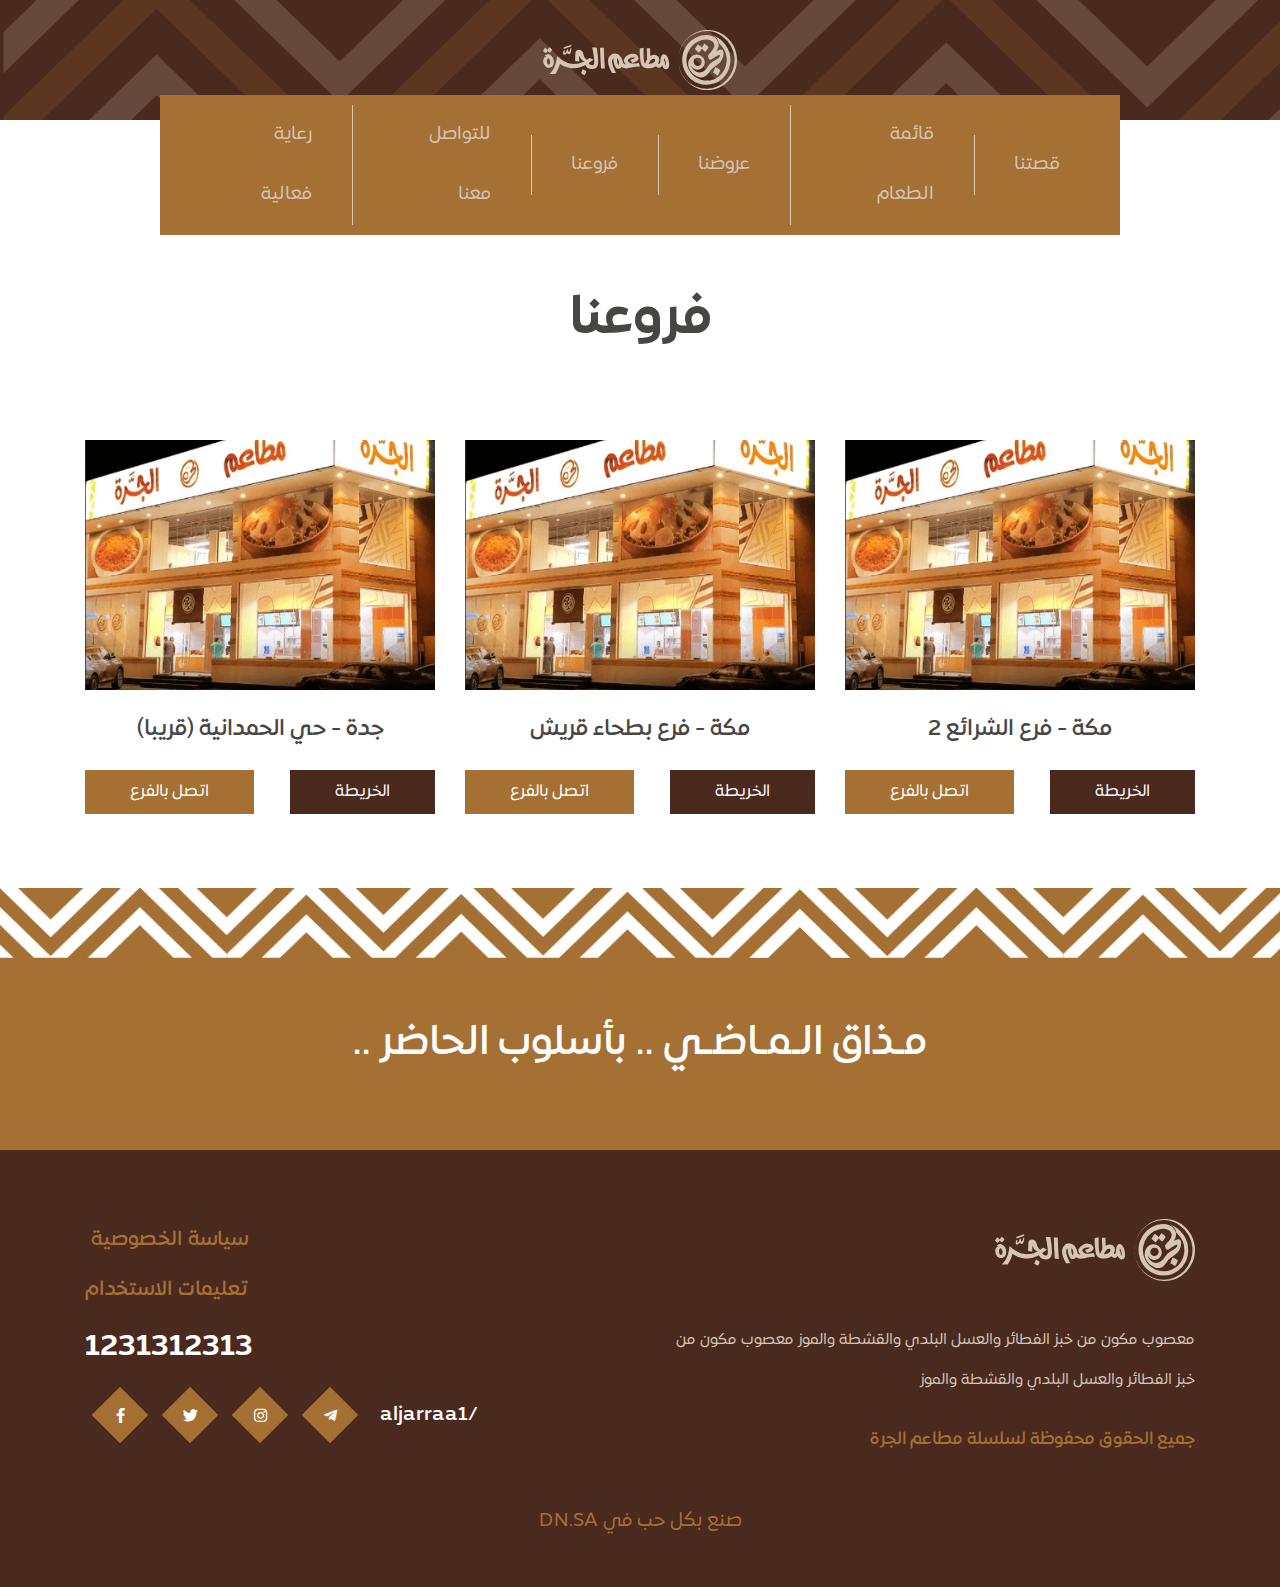
<file: parts.html>
<!DOCTYPE html>
<html>
    <head>
        <!--start the meta tags-->
        <!--meta tag for utf-8 code for ar and en-->
        <meta charset="utf-8">
        <!--meta tag for description of website-->
        <meta name="description" content="....">
        <!--meta tag for the author of website-->
        <meta name="author" content="misara adel">
        <!--meta tag for make website compatible with all screen devices-->
        <meta name="viewport" content="width=device-width, initial-scale=1, shrink-to-fit=no">
        <!--end the meta tags-->
        <!--title tag for website appear in tab-->
        <title>مطعم الجرة</title>
        <!-- the style link for image icon-->
        <link rel="shortcut icon" href="assets/images/icon.png" type="image/x-icon"/>
        <!--start the intialize of css library files-->
        <!--the intilize of fontawsome lib-->
        <link rel="stylesheet" href="assets/css/lib/all.min.css">
        <!--the intilize of animate lib used with wow js lib-->
        <link rel="stylesheet" href="assets/css/lib/animate.css">
        <!--the intilize of bootstrap en version lib-->
        <!-- <link rel="stylesheet" href="assets/css/lib/bootstrap.css"> -->
        <!--the intilize of bootstrap ar version lib-->
        <link rel="stylesheet" href="assets/css/lib/bootstrap-rtl.min.css">
        <!--the intilize of owl carousel lib-->
        <link rel="stylesheet" href="assets/css/lib/owl.carousel.min.css">
        <!--the intilize of dots that appear with owl carousel -->
        <link rel="stylesheet" href="assets/css/lib/owl.theme.default.css">
        <!--end the intialize of css library files-->
        <!--start the intilalize of css files -->
        <!--the stylesheet en file-->
        <link rel="stylesheet" href="assets/css/style.css">
        <!--the media file screen -->
        <link rel="stylesheet" href="assets/css/media.css">
        <!--end the intilalize of css files-->
    </head>
    <body>
        <nav class="navbar navbar-fixed-top fixed-top">
            <div class="top-nav">
                <div class="container">
                    <div class="content">
                        <div class="hamburger">
                            <span class="line"></span>
                            <span class="line"></span>
                            <span class="line"></span>
                        </div>
                        <a href="index.html" class="brand-name">
                            <img src="assets/images/logo.svg" alt="" />
                        </a>
                    </div>
                </div>
            </div>
            <ul class="nav-content">
                <li>
                    <a href="story.html">
                        قصتنا
                    </a>
                </li>
                <li>
                    <a href="food_list.html">
                        قائمة الطعام
                    </a>
                </li>
                <li>
                    <a href="offers.html">
                        عروضنا
                    </a>
                </li>
                <li>
                    <a href="parts.html">
                        فروعنا 
                    </a>
                </li>
                <li>
                    <a href="conact_us.html">
                        للتواصل معنا
                    </a>
                </li>
                <li>
                    <a href="good_effect.html">
                        رعاية فعالية 
                    </a>
                </li>
            </ul>
        </nav>
        <main>
            <section class="headind-style">
                <div class="container">
                    <div class="content">
                        <h4>
                            فروعنا
                        </h4>
                    </div>
                </div>
            </section>
            <section class="parts">
                <div class="container">
                    <div class="row">
                        <div class="col-lg-4 col-md-6 col-12 mb-4">
                            <div class="box">
                                <div class="image-content">
                                    <img src="assets/images/part_1.png" alt="">
                                </div>
                                <div class="content">
                                    <h4>مكة - فرع الشرائع 2</h4>
                                    <div class="flex-content">
                                        <a href="#" class="btn-shape btn-dark">
                                            الخريطة
                                        </a>
                                        <a href="#" class="btn-shape btn-light">
                                            اتصل بالفرع
                                        </a>
                                    </div>
                                </div>
                            </div>
                        </div>
                        <div class="col-lg-4 col-md-6 col-12 mb-4">
                            <div class="box">
                                <div class="image-content">
                                    <img src="assets/images/part_1.png" alt="">
                                </div>
                                <div class="content">
                                    <h4>مكة - فرع بطحاء قريش </h4>
                                    <div class="flex-content">
                                        <a href="#" class="btn-shape btn-dark">
                                            الخريطة
                                        </a>
                                        <a href="#" class="btn-shape btn-light">
                                            اتصل بالفرع
                                        </a>
                                    </div>
                                </div>
                            </div>
                        </div>
                        <div class="col-lg-4 col-md-6 col-12 mb-4">
                            <div class="box">
                                <div class="image-content">
                                    <img src="assets/images/part_1.png" alt="">
                                </div>
                                <div class="content">
                                    <h4>جدة  - حي الحمدانية (قريبا) </h4>
                                    <div class="flex-content">
                                        <a href="#" class="btn-shape btn-dark">
                                            الخريطة
                                        </a>
                                        <a href="#" class="btn-shape btn-light">
                                            اتصل بالفرع
                                        </a>
                                    </div>
                                </div>
                            </div>
                        </div>
                    </div>
                </div>
            </section>
            <section class="slogan">
                <div class="cotainer">
                    <p>
                        مـذاق الـمـاضـي .. بأسلوب الحاضر ..
                    </p>
                </div>
            </section>
        </main>
        <footer>
            <div class="container">
                <div class="row">
                    <div class="col-lg-6 col-12 mb-4">
                        <div class="content">
                            <img src="assets/images/logo.svg" alt="">
                            <p>
                                معصوب مكون من خبز الفطائر والعسل البلدي 
                                والقشطة والموز  معصوب مكون من خبز الفطائر 
                                والعسل البلدي والقشطة والموز 
                            </p>
                            <h5>جميع الحقوق محفوظة لسلسلة مطاعم الجرة </h5>
                        </div>
                    </div>
                    <div class="col-lg-6 col-12 mb-4">
                        <div class="content flex-end-content">
                            <ul class="links">
                                <li>
                                    <a href="#">
                                        سياسة الخصوصية
                                    </a>
                                </li>
                                <li>
                                    <a href="#">
                                        تعليمات الاستخدام
                                    </a>
                                </li>
                            </ul>
                            <div class="data-content">
                                <a href="tel:1231312313" class="call-num">1231312313</a>
                                <ul class="socail-meida">  
                                    <li class="mail">
                                        <a href="mailto:aljarraa1">/aljarraa1</a>
                                    </li>
                                    <li class="social-icon">
                                        <a href="#">
                                            <i class="fab fa-telegram-plane"></i>
                                        </a>
                                    </li>
                                    <li class="social-icon">
                                        <a href="#">
                                            <i class="fab fa-instagram"></i>
                                        </a>
                                    </li>
                                    <li class="social-icon">
                                        <a href="#">
                                            <i class="fab fa-twitter"></i>
                                        </a>
                                    </li>
                                    <li class="social-icon">
                                        <a href="#">
                                            <i class="fab fa-facebook-f"></i>
                                        </a>
                                    </li>
                                </ul>
                            </div>
                        </div>
                    </div>
                    <div class="col-12 mt-4">
                        <div class="copyrights">
                            <p>
                                صنع بكل حب في  DN.SA
                            </p>
                        </div>
                    </div>
                </div>
            </div>
        </footer>
        <!--Scroll to top button-->
        <a data-scroll href="#" class="scroll-top-btn" id="scroll-btn">
            <i class="fas fa-chevron-up"></i>
        </a>
        <!--start the intialize of js lib-->
        <!--first intilize jquery lib-->
        <script src="assets/js/lib/jquery4.js"></script>
        <!--second intialize popper js lib-->
        <script src="assets/js/lib/popper.js"></script>
        <!--third intialize bootstrap js lib-->
        <script src="assets/js/lib/bootstrap.js"></script>
        <!--intialize owl coursel js lib -->
        <script src="assets/js/lib/owl.carousel.min.js"></script>
        <!--intialize wow js lib-->
        <script src="assets/js/lib/wow.min.js"></script>
        <!--end the intialize of js lib-->
        <!--intialize main js file-->
        <script src="assets/js/main.js"></script>
    </body>
</html>
</file>
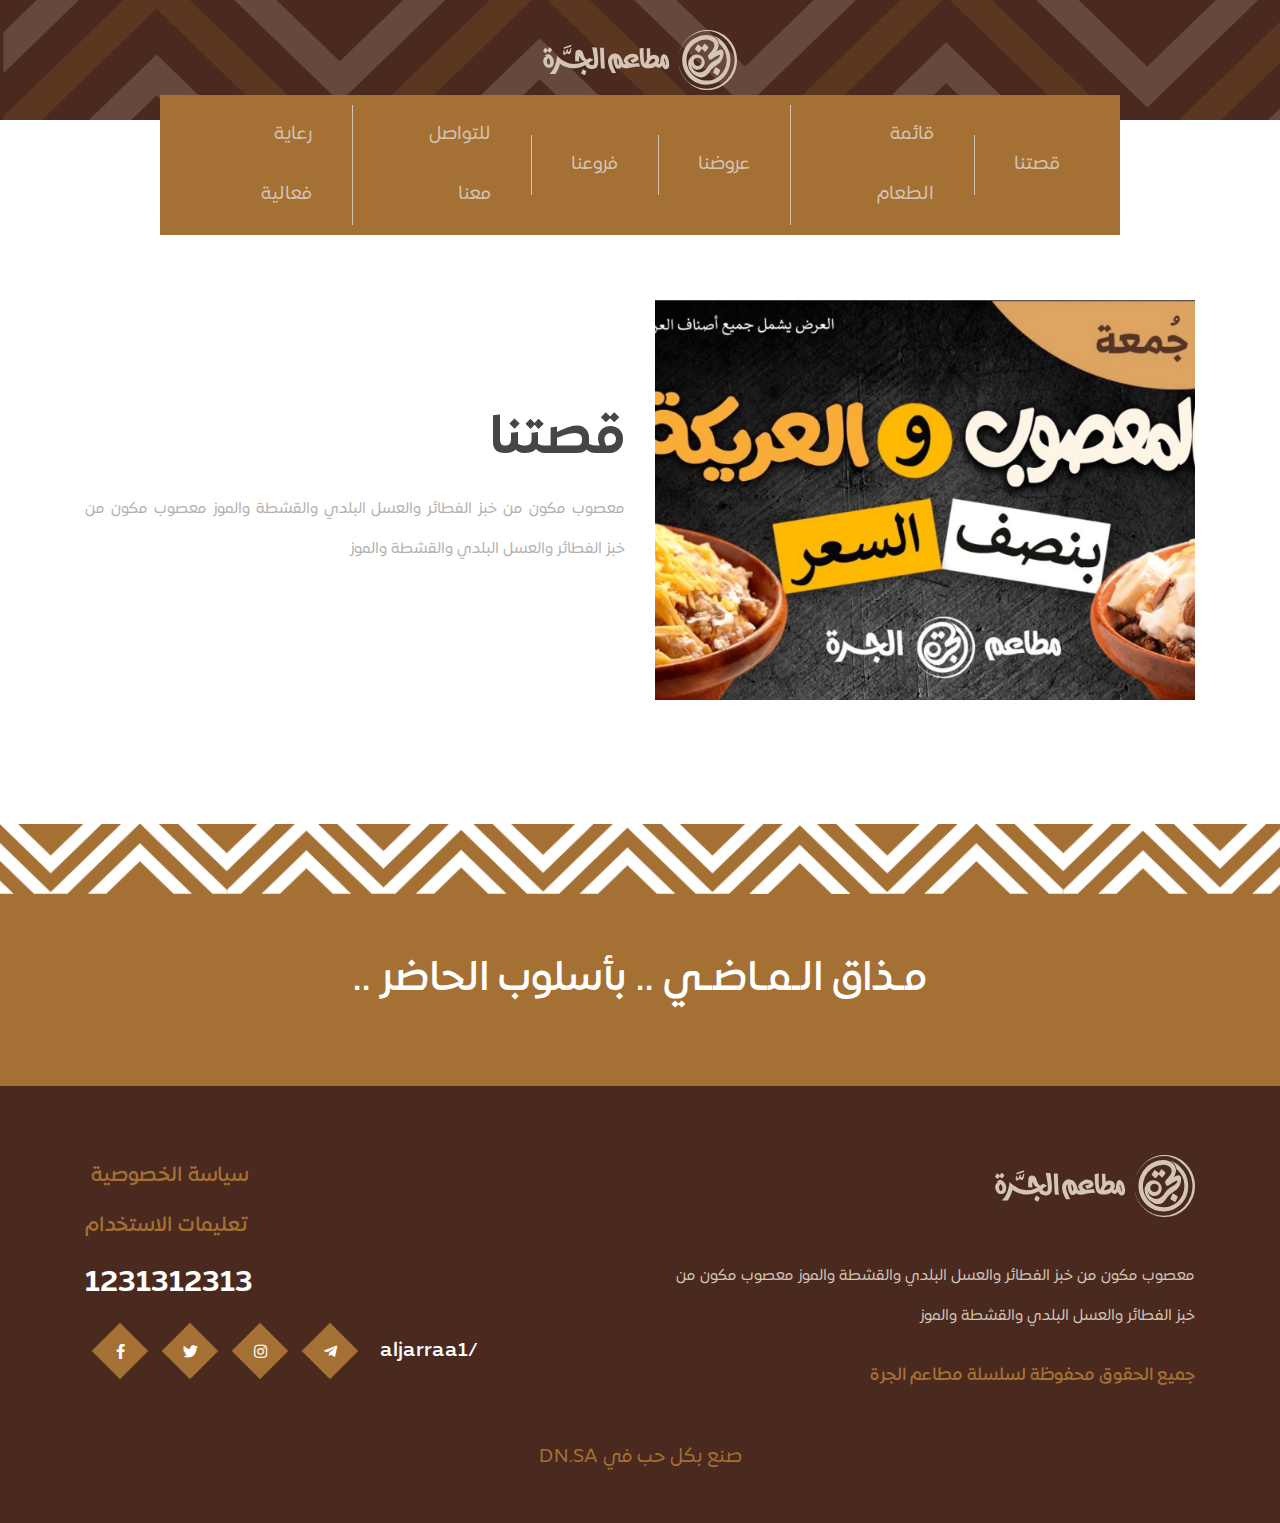
<file: story.html>
<!DOCTYPE html>
<html>
    <head>
        <!--start the meta tags-->
        <!--meta tag for utf-8 code for ar and en-->
        <meta charset="utf-8">
        <!--meta tag for description of website-->
        <meta name="description" content="....">
        <!--meta tag for the author of website-->
        <meta name="author" content="misara adel">
        <!--meta tag for make website compatible with all screen devices-->
        <meta name="viewport" content="width=device-width, initial-scale=1, shrink-to-fit=no">
        <!--end the meta tags-->
        <!--title tag for website appear in tab-->
        <title>مطعم الجرة</title>
        <!-- the style link for image icon-->
        <link rel="shortcut icon" href="assets/images/icon.png" type="image/x-icon"/>
        <!--start the intialize of css library files-->
        <!--the intilize of fontawsome lib-->
        <link rel="stylesheet" href="assets/css/lib/all.min.css">
        <!--the intilize of animate lib used with wow js lib-->
        <link rel="stylesheet" href="assets/css/lib/animate.css">
        <!--the intilize of bootstrap en version lib-->
        <!-- <link rel="stylesheet" href="assets/css/lib/bootstrap.css"> -->
        <!--the intilize of bootstrap ar version lib-->
        <link rel="stylesheet" href="assets/css/lib/bootstrap-rtl.min.css">
        <!--the intilize of owl carousel lib-->
        <link rel="stylesheet" href="assets/css/lib/owl.carousel.min.css">
        <!--the intilize of dots that appear with owl carousel -->
        <link rel="stylesheet" href="assets/css/lib/owl.theme.default.css">
        <!--end the intialize of css library files-->
        <!--start the intilalize of css files -->
        <!--the stylesheet en file-->
        <link rel="stylesheet" href="assets/css/style.css">
        <!--the media file screen -->
        <link rel="stylesheet" href="assets/css/media.css">
        <!--end the intilalize of css files-->
    </head>
    <body>
        <nav class="navbar navbar-fixed-top fixed-top">
            <div class="top-nav">
                <div class="container">
                    <div class="content">
                        <div class="hamburger">
                            <span class="line"></span>
                            <span class="line"></span>
                            <span class="line"></span>
                        </div>
                        <a href="index.html" class="brand-name">
                            <img src="assets/images/logo.svg" alt="" />
                        </a>
                    </div>
                </div>
            </div>
            <ul class="nav-content">
                <li>
                    <a href="story.html">
                        قصتنا
                    </a>
                </li>
                <li>
                    <a href="food_list.html">
                        قائمة الطعام
                    </a>
                </li>
                <li>
                    <a href="offers.html">
                        عروضنا
                    </a>
                </li>
                <li>
                    <a href="parts.html">
                        فروعنا 
                    </a>
                </li>
                <li>
                    <a href="conact_us.html">
                        للتواصل معنا
                    </a>
                </li>
                <li>
                    <a href="good_effect.html">
                        رعاية فعالية 
                    </a>
                </li>
            </ul>
        </nav>
        <main>
            <section class="story">
                <div class="container">
                    <div class="row">
                        <div class="col-lg-6 col-12 mb-4">
                            <div class="image-content">
                                <img src="assets/images/header.png" alt="">
                            </div>
                        </div>
                        <div class="col-lg-6 col-12 mb-4">
                            <div class="content">
                                <h4>قصتنا</h4>
                                <p>
                                    معصوب مكون من خبز الفطائر 
                                    والعسل البلدي والقشطة والموز  
                                    معصوب مكون من خبز الفطائر 
                                    والعسل البلدي والقشطة والموز 
                                </p>
                            </div>
                        </div>
                    </div>
                </div>
            </section>
            <section class="slogan">
                <div class="cotainer">
                    <p>
                        مـذاق الـمـاضـي .. بأسلوب الحاضر ..
                    </p>
                </div>
            </section>
        </main>
        <footer>
            <div class="container">
                <div class="row">
                    <div class="col-lg-6 col-12 mb-4">
                        <div class="content">
                            <img src="assets/images/logo.svg" alt="">
                            <p>
                                معصوب مكون من خبز الفطائر والعسل البلدي 
                                والقشطة والموز  معصوب مكون من خبز الفطائر 
                                والعسل البلدي والقشطة والموز 
                            </p>
                            <h5>جميع الحقوق محفوظة لسلسلة مطاعم الجرة </h5>
                        </div>
                    </div>
                    <div class="col-lg-6 col-12 mb-4">
                        <div class="content flex-end-content">
                            <ul class="links">
                                <li>
                                    <a href="#">
                                        سياسة الخصوصية
                                    </a>
                                </li>
                                <li>
                                    <a href="#">
                                        تعليمات الاستخدام
                                    </a>
                                </li>
                            </ul>
                            <div class="data-content">
                                <a href="tel:1231312313" class="call-num">1231312313</a>
                                <ul class="socail-meida">  
                                    <li class="mail">
                                        <a href="mailto:aljarraa1">/aljarraa1</a>
                                    </li>
                                    <li class="social-icon">
                                        <a href="#">
                                            <i class="fab fa-telegram-plane"></i>
                                        </a>
                                    </li>
                                    <li class="social-icon">
                                        <a href="#">
                                            <i class="fab fa-instagram"></i>
                                        </a>
                                    </li>
                                    <li class="social-icon">
                                        <a href="#">
                                            <i class="fab fa-twitter"></i>
                                        </a>
                                    </li>
                                    <li class="social-icon">
                                        <a href="#">
                                            <i class="fab fa-facebook-f"></i>
                                        </a>
                                    </li>
                                </ul>
                            </div>
                        </div>
                    </div>
                    <div class="col-12 mt-4">
                        <div class="copyrights">
                            <p>
                                صنع بكل حب في  DN.SA
                            </p>
                        </div>
                    </div>
                </div>
            </div>
        </footer>
        <!--Scroll to top button-->
        <a data-scroll href="#" class="scroll-top-btn" id="scroll-btn">
            <i class="fas fa-chevron-up"></i>
        </a>
        <!--start the intialize of js lib-->
        <!--first intilize jquery lib-->
        <script src="assets/js/lib/jquery4.js"></script>
        <!--second intialize popper js lib-->
        <script src="assets/js/lib/popper.js"></script>
        <!--third intialize bootstrap js lib-->
        <script src="assets/js/lib/bootstrap.js"></script>
        <!--intialize owl coursel js lib -->
        <script src="assets/js/lib/owl.carousel.min.js"></script>
        <!--intialize wow js lib-->
        <script src="assets/js/lib/wow.min.js"></script>
        <!--end the intialize of js lib-->
        <!--intialize main js file-->
        <script src="assets/js/main.js"></script>
    </body>
</html>
</file>
<file: assets/css/style.css>
/*start general properties for website*/
@font-face {
  font-family: "ExpoArabic";
  src: url(../fonts/ExpoArabic/ExpoArabic-Medium.ttf);
  font-weight: 700;
}

@font-face {
  font-family: "ExpoArabic";
  src: url(../fonts/ExpoArabic/ExpoArabic-Book.ttf);
  font-weight: 500;
}

@font-face {
  font-family: "ExpoArabic";
  src: url(../fonts/ExpoArabic/ExpoArabic-SemiBold.ttf);
  font-weight: 900;
}

* {
  margin: 0px;
  -webkit-box-sizing: border-box;
          box-sizing: border-box;
  font-family: "ExpoArabic" , sans-serif;
  scroll-behavior: smooth;
}

*::-moz-selection {
  background-color: #A57034;
  color: #fff;
}

*::selection {
  background-color: #A57034;
  color: #fff;
}

*::-webkit-scrollbar {
  width: 8px;
}

*::-webkit-scrollbar-track {
  background-color: #ccc;
}

*::-webkit-scrollbar-thumb {
  background: #A57034;
  border-radius: 8px;
}

*::-webkit-scrollbar-thumb:hover {
  background: #A57034;
}

.overflowNone {
  overflow: hidden;
}

.btn:focus,
button:focus,
input:focus,
.form-control:focus {
  outline-width: 0px !important;
  outline-color: transparent !important;
  -webkit-box-shadow: 0 0 0 0 rgba(0, 0, 0, 0);
          box-shadow: 0 0 0 0 rgba(0, 0, 0, 0);
}

a {
  text-decoration: none !important;
}

ul {
  list-style: none;
  margin: 0px;
  padding: 0px;
}

.owl-theme .owl-dots .owl-dot span {
  width: 20px;
  height: 4px;
  border-radius: 4px;
  background-color: #A57034;
  opacity: .5;
  -webkit-transition: all .5s linear;
  transition: all .5s linear;
}

.owl-theme .owl-dots .owl-dot.active span, .owl-theme .owl-dots .owl-dot:hover span {
  background-color: #A57034;
  opacity: 1;
}

.overflowNone {
  overflow: hidden;
}

.heading {
  width: 100%;
  padding: 20px 0px;
  margin-bottom: 50px;
  position: relative;
  z-index: 99;
}

.heading::after {
  content: '';
  position: absolute;
  width: 100%;
  height: 70px;
  top: 50%;
  -webkit-transform: translateY(-50%);
          transform: translateY(-50%);
  background: url("../images/heading_pattern.png");
  background-size: cover;
  background-repeat: repeat-x;
  -webkit-animation: waveTranslate 10s linear infinite;
          animation: waveTranslate 10s linear infinite;
  left: 0;
  z-index: -1;
}

.heading h4 {
  width: -webkit-fit-content;
  width: -moz-fit-content;
  width: fit-content;
  margin: auto;
  padding: 10px 15px;
  background-color: #fff;
  color: #A57034;
  font-size: calc(40px + 1vw);
  font-weight: 900;
  border: 1px solid #A57034;
}

.heading-content {
  width: 100%;
  text-align: center;
  margin-bottom: 50px;
}

.heading-content h4 {
  color: #A57034;
  font-size: calc(40px + 1vw);
  font-weight: 700;
  line-height: 2.5rem;
}

.flex-content {
  width: 100% !important;
  display: -webkit-box !important;
  display: -ms-flexbox !important;
  display: flex !important;
  -webkit-box-pack: justify;
      -ms-flex-pack: justify;
          justify-content: space-between;
  -webkit-box-align: center !important;
      -ms-flex-align: center !important;
          align-items: center !important;
  -ms-flex-line-pack: center !important;
      align-content: center !important;
}

.flex-content.center-data {
  -webkit-box-pack: center !important;
      -ms-flex-pack: center !important;
          justify-content: center !important;
}

.btn-shape {
  width: -webkit-fit-content;
  width: -moz-fit-content;
  width: fit-content;
  padding: 10px 45px;
  border: none;
  outline: none;
  color: #fff;
}

.btn-shape.btn-dark {
  background-color: #4A291F;
}

.btn-shape.btn-dark:hover {
  background-color: #A57034;
  color: #fff;
}

.btn-shape.btn-light {
  background-color: #A57034;
}

.btn-shape.btn-light:hover {
  background-color: #4A291F;
  color: #fff;
}

.scroll-top-btn {
  width: 40px;
  height: 40px;
  background-color: #A57034;
  position: fixed;
  bottom: 10px;
  left: 10px;
  border-radius: 5px;
  display: -webkit-box;
  display: -ms-flexbox;
  display: flex;
  -webkit-box-align: center;
      -ms-flex-align: center;
          align-items: center;
  -ms-flex-line-pack: center;
      align-content: center;
  -webkit-box-pack: center;
      -ms-flex-pack: center;
          justify-content: center;
  -webkit-transform: scale(0) rotate(360deg);
          transform: scale(0) rotate(360deg);
  -webkit-transition: all .4s linear;
  transition: all .4s linear;
  z-index: 999;
  -webkit-box-shadow: 0px 0px 10px rgba(0, 0, 0, 0.2);
          box-shadow: 0px 0px 10px rgba(0, 0, 0, 0.2);
}

.scroll-top-btn i {
  font-size: 15px;
  color: #fff;
}

.scroll-top-btn.active {
  -webkit-transform: scale(1) rotate(0deg);
          transform: scale(1) rotate(0deg);
}

/***************************** Start Animations *****************************/
@-webkit-keyframes spinner {
  0% {
    -webkit-transform: rotate(0deg) scale3d(0.8, 0.8, 0.8);
            transform: rotate(0deg) scale3d(0.8, 0.8, 0.8);
  }
  100% {
    -webkit-transform: rotate(360deg) scale3d(1, 1, 1);
            transform: rotate(360deg) scale3d(1, 1, 1);
  }
}
@keyframes spinner {
  0% {
    -webkit-transform: rotate(0deg) scale3d(0.8, 0.8, 0.8);
            transform: rotate(0deg) scale3d(0.8, 0.8, 0.8);
  }
  100% {
    -webkit-transform: rotate(360deg) scale3d(1, 1, 1);
            transform: rotate(360deg) scale3d(1, 1, 1);
  }
}

@-webkit-keyframes waveTranslate {
  0% {
    background-position-x: 0px;
  }
  100% {
    background-position-x: -1000px;
  }
}

@keyframes waveTranslate {
  0% {
    background-position-x: 0px;
  }
  100% {
    background-position-x: -1000px;
  }
}

@-webkit-keyframes waveTranslateReverse {
  0% {
    background-position-x: 0px;
  }
  100% {
    background-position-x: 1000px;
  }
}

@keyframes waveTranslateReverse {
  0% {
    background-position-x: 0px;
  }
  100% {
    background-position-x: 1000px;
  }
}

@-webkit-keyframes pulse {
  0% {
    -webkit-transform: scale3d(1, 1, 1);
            transform: scale3d(1, 1, 1);
    opacity: 0;
  }
  50% {
    -webkit-transform: scale3d(0.8, 0.8, 0.8);
            transform: scale3d(0.8, 0.8, 0.8);
    opacity: .5;
  }
  100% {
    -webkit-transform: scale3d(1, 1, 1);
            transform: scale3d(1, 1, 1);
    opacity: 1;
  }
}

@keyframes pulse {
  0% {
    -webkit-transform: scale3d(1, 1, 1);
            transform: scale3d(1, 1, 1);
    opacity: 0;
  }
  50% {
    -webkit-transform: scale3d(0.8, 0.8, 0.8);
            transform: scale3d(0.8, 0.8, 0.8);
    opacity: .5;
  }
  100% {
    -webkit-transform: scale3d(1, 1, 1);
            transform: scale3d(1, 1, 1);
    opacity: 1;
  }
}

/*dropdown animation*/
@-webkit-keyframes dropdown-animate {
  0% {
    opacity: 0;
    -webkit-transform: rotateX(-90deg);
            transform: rotateX(-90deg);
  }
  50% {
    -webkit-transform: rotateX(20deg);
            transform: rotateX(20deg);
  }
  100% {
    opacity: 1;
    -webkit-transform: rotateX(0deg);
            transform: rotateX(0deg);
  }
}
@keyframes dropdown-animate {
  0% {
    opacity: 0;
    -webkit-transform: rotateX(-90deg);
            transform: rotateX(-90deg);
  }
  50% {
    -webkit-transform: rotateX(20deg);
            transform: rotateX(20deg);
  }
  100% {
    opacity: 1;
    -webkit-transform: rotateX(0deg);
            transform: rotateX(0deg);
  }
}

/*rotation animation*/
@-webkit-keyframes rotation {
  0% {
    -webkit-transform: rotate(0deg);
            transform: rotate(0deg);
  }
  50% {
    -webkit-transform: rotate(10deg);
            transform: rotate(10deg);
  }
  100% {
    -webkit-transform: rotate(0deg);
            transform: rotate(0deg);
  }
}
@keyframes rotation {
  0% {
    -webkit-transform: rotate(0deg);
            transform: rotate(0deg);
  }
  50% {
    -webkit-transform: rotate(10deg);
            transform: rotate(10deg);
  }
  100% {
    -webkit-transform: rotate(0deg);
            transform: rotate(0deg);
  }
}

/*spinner loading page*/
@-webkit-keyframes spin {
  0% {
    -webkit-transform: rotate(0deg);
    transform: rotate(0deg);
  }
  100% {
    -webkit-transform: rotate(360deg);
    transform: rotate(360deg);
  }
}
@keyframes spin {
  0% {
    -webkit-transform: rotate(0deg);
    transform: rotate(0deg);
  }
  100% {
    -webkit-transform: rotate(360deg);
    transform: rotate(360deg);
  }
}

/*start the wave animation*/
@-webkit-keyframes wave {
  0%,
  100% {
    -webkit-clip-path: polygon(0% 45%, 15% 44%, 32% 50%, 54% 60%, 70% 61%, 84% 59%, 100% 52%, 100% 100%, 0% 100%);
            clip-path: polygon(0% 45%, 15% 44%, 32% 50%, 54% 60%, 70% 61%, 84% 59%, 100% 52%, 100% 100%, 0% 100%);
  }
  50% {
    -webkit-clip-path: polygon(0% 60%, 16% 65%, 34% 66%, 51% 62%, 67% 50%, 84% 45%, 100% 46%, 100% 100%, 0% 100%);
            clip-path: polygon(0% 60%, 16% 65%, 34% 66%, 51% 62%, 67% 50%, 84% 45%, 100% 46%, 100% 100%, 0% 100%);
  }
}
@keyframes wave {
  0%,
  100% {
    -webkit-clip-path: polygon(0% 45%, 15% 44%, 32% 50%, 54% 60%, 70% 61%, 84% 59%, 100% 52%, 100% 100%, 0% 100%);
            clip-path: polygon(0% 45%, 15% 44%, 32% 50%, 54% 60%, 70% 61%, 84% 59%, 100% 52%, 100% 100%, 0% 100%);
  }
  50% {
    -webkit-clip-path: polygon(0% 60%, 16% 65%, 34% 66%, 51% 62%, 67% 50%, 84% 45%, 100% 46%, 100% 100%, 0% 100%);
            clip-path: polygon(0% 60%, 16% 65%, 34% 66%, 51% 62%, 67% 50%, 84% 45%, 100% 46%, 100% 100%, 0% 100%);
  }
}

@-webkit-keyframes niceAnimate {
  0% {
    -webkit-transform: scaleX(1);
            transform: scaleX(1);
  }
  50% {
    -webkit-transform: scaleX(0);
            transform: scaleX(0);
  }
  100% {
    -webkit-transform: scaleX(1);
            transform: scaleX(1);
  }
}

@keyframes niceAnimate {
  0% {
    -webkit-transform: scaleX(1);
            transform: scaleX(1);
  }
  50% {
    -webkit-transform: scaleX(0);
            transform: scaleX(0);
  }
  100% {
    -webkit-transform: scaleX(1);
            transform: scaleX(1);
  }
}

@-webkit-keyframes translation {
  0% {
    -webkit-transform: translateZ(0%);
            transform: translateZ(0%);
  }
  100% {
    -webkit-transform: translateZ(10%);
            transform: translateZ(10%);
  }
}

@keyframes translation {
  0% {
    -webkit-transform: translateZ(0%);
            transform: translateZ(0%);
  }
  100% {
    -webkit-transform: translateZ(10%);
            transform: translateZ(10%);
  }
}

@-webkit-keyframes rotate-scale-up {
  0% {
    -webkit-transform: scale(1) rotateZ(0);
    transform: scale(1) rotateZ(0);
  }
  50% {
    -webkit-transform: scale(2) rotateZ(180deg);
    transform: scale(2) rotateZ(180deg);
  }
  100% {
    -webkit-transform: scale(1) rotateZ(360deg);
    transform: scale(1) rotateZ(360deg);
  }
}

@keyframes rotate-scale-up {
  0% {
    -webkit-transform: scale(1) rotateZ(0);
    transform: scale(1) rotateZ(0);
  }
  50% {
    -webkit-transform: scale(2) rotateZ(180deg);
    transform: scale(2) rotateZ(180deg);
  }
  100% {
    -webkit-transform: scale(1) rotateZ(360deg);
    transform: scale(1) rotateZ(360deg);
  }
}

@-webkit-keyframes vibrate {
  0% {
    -webkit-transform: translate(0);
            transform: translate(0);
  }
  20% {
    -webkit-transform: translate(-10px, 10px);
            transform: translate(-10px, 10px);
  }
  40% {
    -webkit-transform: translate(-10px, -10px);
            transform: translate(-10px, -10px);
  }
  60% {
    -webkit-transform: translate(10px, 10px);
            transform: translate(10px, 10px);
  }
  80% {
    -webkit-transform: translate(10px, -10px);
            transform: translate(10px, -10px);
  }
  100% {
    -webkit-transform: translate(0);
            transform: translate(0);
  }
}

@keyframes vibrate {
  0% {
    -webkit-transform: translate(0);
            transform: translate(0);
  }
  20% {
    -webkit-transform: translate(-10px, 10px);
            transform: translate(-10px, 10px);
  }
  40% {
    -webkit-transform: translate(-10px, -10px);
            transform: translate(-10px, -10px);
  }
  60% {
    -webkit-transform: translate(10px, 10px);
            transform: translate(10px, 10px);
  }
  80% {
    -webkit-transform: translate(10px, -10px);
            transform: translate(10px, -10px);
  }
  100% {
    -webkit-transform: translate(0);
            transform: translate(0);
  }
}

@-webkit-keyframes translateX {
  0%,
  100% {
    -webkit-transform: translateX(2px);
            transform: translateX(2px);
  }
  50% {
    -webkit-transform: translateX(-2px);
            transform: translateX(-2px);
  }
}

@keyframes translateX {
  0%,
  100% {
    -webkit-transform: translateX(2px);
            transform: translateX(2px);
  }
  50% {
    -webkit-transform: translateX(-2px);
            transform: translateX(-2px);
  }
}

@-webkit-keyframes translateY {
  0%,
  100% {
    -webkit-transform: translateY(2px);
            transform: translateY(2px);
  }
  50% {
    -webkit-transform: translateY(-2px);
            transform: translateY(-2px);
  }
}

@keyframes translateY {
  0%,
  100% {
    -webkit-transform: translateY(2px);
            transform: translateY(2px);
  }
  50% {
    -webkit-transform: translateY(-2px);
            transform: translateY(-2px);
  }
}

/*flipping*/
@-webkit-keyframes flip-in-hor-bottom {
  0% {
    -webkit-transform: rotateX(80deg) translate(-50%, -50%);
            transform: rotateX(80deg) translate(-50%, -50%);
    opacity: 0;
  }
  100% {
    -webkit-transform: rotateX(0) translate(-50%, -50%);
            transform: rotateX(0) translate(-50%, -50%);
    opacity: 1;
  }
}
@keyframes flip-in-hor-bottom {
  0% {
    -webkit-transform: rotateX(80deg) translate(-50%, -50%);
            transform: rotateX(80deg) translate(-50%, -50%);
    opacity: 0;
  }
  100% {
    -webkit-transform: rotateX(0) translate(-50%, -50%);
            transform: rotateX(0) translate(-50%, -50%);
    opacity: 1;
  }
}

/*shadow animation*/
@-webkit-keyframes shadow {
  0% {
    -webkit-box-shadow: 0px 0px 35px -4px #00a4e6;
            box-shadow: 0px 0px 35px -4px #00a4e6;
    opacity: 0 !important;
  }
  100% {
    -webkit-box-shadow: 0px 0px 35px -4px rgba(0, 164, 230, 0);
            box-shadow: 0px 0px 35px -4px rgba(0, 164, 230, 0);
  }
}
@keyframes shadow {
  0% {
    -webkit-box-shadow: 0px 0px 35px -4px #00a4e6;
            box-shadow: 0px 0px 35px -4px #00a4e6;
    opacity: 0 !important;
  }
  100% {
    -webkit-box-shadow: 0px 0px 35px -4px rgba(0, 164, 230, 0);
            box-shadow: 0px 0px 35px -4px rgba(0, 164, 230, 0);
  }
}

/*start rotate*/
@-webkit-keyframes rotate {
  0% {
    border-top-left-radius: 50%;
    border-top-right-radius: 60%;
    border-bottom-left-radius: 40%;
    border-bottom-right-radius: 55%;
  }
  25% {
    border-top-left-radius: 30%;
    border-top-right-radius: 10%;
    border-bottom-left-radius: 20%;
    border-bottom-right-radius: 70%;
  }
  50% {
    border-top-left-radius: 20%;
    border-top-right-radius: 40%;
    border-bottom-left-radius: 60%;
    border-bottom-right-radius: 30%;
  }
  75% {
    border-top-left-radius: 70%;
    border-top-right-radius: 20%;
    border-bottom-left-radius: 30%;
    border-bottom-right-radius: 50%;
  }
  100% {
    border-top-left-radius: 50%;
    border-top-right-radius: 60%;
    border-bottom-left-radius: 40%;
    border-bottom-right-radius: 55%;
  }
}
@keyframes rotate {
  0% {
    border-top-left-radius: 50%;
    border-top-right-radius: 60%;
    border-bottom-left-radius: 40%;
    border-bottom-right-radius: 55%;
  }
  25% {
    border-top-left-radius: 30%;
    border-top-right-radius: 10%;
    border-bottom-left-radius: 20%;
    border-bottom-right-radius: 70%;
  }
  50% {
    border-top-left-radius: 20%;
    border-top-right-radius: 40%;
    border-bottom-left-radius: 60%;
    border-bottom-right-radius: 30%;
  }
  75% {
    border-top-left-radius: 70%;
    border-top-right-radius: 20%;
    border-bottom-left-radius: 30%;
    border-bottom-right-radius: 50%;
  }
  100% {
    border-top-left-radius: 50%;
    border-top-right-radius: 60%;
    border-bottom-left-radius: 40%;
    border-bottom-right-radius: 55%;
  }
}

@-webkit-keyframes fadeInRight {
  0% {
    opacity: 0;
    -webkit-transform: translateX(-30px);
            transform: translateX(-30px);
  }
  100% {
    opacity: 1;
    -webkit-transform: translateX(0);
            transform: translateX(0);
  }
}

@keyframes fadeInRight {
  0% {
    opacity: 0;
    -webkit-transform: translateX(-30px);
            transform: translateX(-30px);
  }
  100% {
    opacity: 1;
    -webkit-transform: translateX(0);
            transform: translateX(0);
  }
}

@-webkit-keyframes fadeInLeft {
  0% {
    opacity: 0;
    -webkit-transform: translateX(30px);
            transform: translateX(30px);
  }
  100% {
    opacity: 1;
    -webkit-transform: translateX(0);
            transform: translateX(0);
  }
}

@keyframes fadeInLeft {
  0% {
    opacity: 0;
    -webkit-transform: translateX(30px);
            transform: translateX(30px);
  }
  100% {
    opacity: 1;
    -webkit-transform: translateX(0);
            transform: translateX(0);
  }
}

@-webkit-keyframes move {
  25% {
    opacity: 1;
  }
  33% {
    opacity: 1;
    -webkit-transform: translateX(30px);
            transform: translateX(30px);
  }
  67% {
    opacity: 1;
    -webkit-transform: translateX(40px);
            transform: translateX(40px);
  }
  100% {
    opacity: 0;
    -webkit-transform: translateX(55px) scale3d(0.5, 0.5, 0.5);
            transform: translateX(55px) scale3d(0.5, 0.5, 0.5);
  }
}

@keyframes move {
  25% {
    opacity: 1;
  }
  33% {
    opacity: 1;
    -webkit-transform: translateX(30px);
            transform: translateX(30px);
  }
  67% {
    opacity: 1;
    -webkit-transform: translateX(40px);
            transform: translateX(40px);
  }
  100% {
    opacity: 0;
    -webkit-transform: translateX(55px) scale3d(0.5, 0.5, 0.5);
            transform: translateX(55px) scale3d(0.5, 0.5, 0.5);
  }
}

@-webkit-keyframes clip {
  0% {
    -webkit-clip-path: polygon(57% 41%, 100% 0, 52% 46%, 0 100%);
            clip-path: polygon(57% 41%, 100% 0, 52% 46%, 0 100%);
  }
  50% {
    -webkit-clip-path: polygon(57% 41%, 100% 0, 0 0, 0 100%);
            clip-path: polygon(57% 41%, 100% 0, 0 0, 0 100%);
  }
  100% {
    -webkit-clip-path: polygon(100% 100%, 100% 0, 0 0, 0 100%);
            clip-path: polygon(100% 100%, 100% 0, 0 0, 0 100%);
  }
}

@keyframes clip {
  0% {
    -webkit-clip-path: polygon(57% 41%, 100% 0, 52% 46%, 0 100%);
            clip-path: polygon(57% 41%, 100% 0, 52% 46%, 0 100%);
  }
  50% {
    -webkit-clip-path: polygon(57% 41%, 100% 0, 0 0, 0 100%);
            clip-path: polygon(57% 41%, 100% 0, 0 0, 0 100%);
  }
  100% {
    -webkit-clip-path: polygon(100% 100%, 100% 0, 0 0, 0 100%);
            clip-path: polygon(100% 100%, 100% 0, 0 0, 0 100%);
  }
}

@-webkit-keyframes sideClip {
  0% {
    -webkit-clip-path: polygon(0 0, 100% 0, 0 0, 0 100%);
            clip-path: polygon(0 0, 100% 0, 0 0, 0 100%);
  }
  50% {
    -webkit-clip-path: polygon(0 0, 100% 0, 0 100%, 0 100%);
            clip-path: polygon(0 0, 100% 0, 0 100%, 0 100%);
  }
  100% {
    -webkit-clip-path: polygon(0 0, 100% 0, 100% 100%, 0 100%);
            clip-path: polygon(0 0, 100% 0, 100% 100%, 0 100%);
  }
}

@keyframes sideClip {
  0% {
    -webkit-clip-path: polygon(0 0, 100% 0, 0 0, 0 100%);
            clip-path: polygon(0 0, 100% 0, 0 0, 0 100%);
  }
  50% {
    -webkit-clip-path: polygon(0 0, 100% 0, 0 100%, 0 100%);
            clip-path: polygon(0 0, 100% 0, 0 100%, 0 100%);
  }
  100% {
    -webkit-clip-path: polygon(0 0, 100% 0, 100% 100%, 0 100%);
            clip-path: polygon(0 0, 100% 0, 100% 100%, 0 100%);
  }
}

@-webkit-keyframes sideClip_2 {
  0% {
    -webkit-clip-path: polygon(50% 0%, 100% 0, 100% 60%, 100% 100%, 55% 100%, 31% 100%, 46% 68%, 70% 53%, 60% 26%);
            clip-path: polygon(50% 0%, 100% 0, 100% 60%, 100% 100%, 55% 100%, 31% 100%, 46% 68%, 70% 53%, 60% 26%);
  }
  50% {
    -webkit-clip-path: polygon(50% 0%, 100% 0, 100% 60%, 100% 100%, 55% 100%, 31% 100%, 46% 68%, 26% 33%, 11% 10%);
            clip-path: polygon(50% 0%, 100% 0, 100% 60%, 100% 100%, 55% 100%, 31% 100%, 46% 68%, 26% 33%, 11% 10%);
  }
  100% {
    -webkit-clip-path: polygon(0 0, 100% 0, 100% 60%, 100% 100%, 55% 100%, 0 100%, 0 59%, 0 31%, 0 14%);
            clip-path: polygon(0 0, 100% 0, 100% 60%, 100% 100%, 55% 100%, 0 100%, 0 59%, 0 31%, 0 14%);
  }
}

@keyframes sideClip_2 {
  0% {
    -webkit-clip-path: polygon(50% 0%, 100% 0, 100% 60%, 100% 100%, 55% 100%, 31% 100%, 46% 68%, 70% 53%, 60% 26%);
            clip-path: polygon(50% 0%, 100% 0, 100% 60%, 100% 100%, 55% 100%, 31% 100%, 46% 68%, 70% 53%, 60% 26%);
  }
  50% {
    -webkit-clip-path: polygon(50% 0%, 100% 0, 100% 60%, 100% 100%, 55% 100%, 31% 100%, 46% 68%, 26% 33%, 11% 10%);
            clip-path: polygon(50% 0%, 100% 0, 100% 60%, 100% 100%, 55% 100%, 31% 100%, 46% 68%, 26% 33%, 11% 10%);
  }
  100% {
    -webkit-clip-path: polygon(0 0, 100% 0, 100% 60%, 100% 100%, 55% 100%, 0 100%, 0 59%, 0 31%, 0 14%);
            clip-path: polygon(0 0, 100% 0, 100% 60%, 100% 100%, 55% 100%, 0 100%, 0 59%, 0 31%, 0 14%);
  }
}

@-webkit-keyframes toRightFromLeft {
  49% {
    -webkit-transform: translate(100%);
            transform: translate(100%);
  }
  50% {
    opacity: 0;
    -webkit-transform: translate(-100%);
            transform: translate(-100%);
  }
  51% {
    opacity: 1;
  }
}

@keyframes toRightFromLeft {
  49% {
    -webkit-transform: translate(100%);
            transform: translate(100%);
  }
  50% {
    opacity: 0;
    -webkit-transform: translate(-100%);
            transform: translate(-100%);
  }
  51% {
    opacity: 1;
  }
}

.navbar {
  width: 100%;
  position: fixed;
  top: 0;
  left: 0;
  padding: 0px;
  z-index: 9999;
}

.navbar .top-nav {
  background: url("../images/nav_pattern.png");
  width: 100%;
  padding: 30px 0px 30px 0px;
  background-size: cover !important;
  background-repeat: no-repeat;
  -webkit-transition: all .4s linear;
  transition: all .4s linear;
}

.navbar .top-nav .hamburger {
  display: none;
}

.navbar .top-nav .hamburger .line {
  width: 30px;
  height: 3px;
  background-color: #fff;
  display: block;
  margin: 8px auto;
  -webkit-transition: all 0.3s ease-in-out;
  transition: all 0.3s ease-in-out;
}

.navbar .top-nav .hamburger.active {
  -webkit-transition: all 0.3s ease-in-out;
  transition: all 0.3s ease-in-out;
  -webkit-transition-delay: 0.6s;
          transition-delay: 0.6s;
  -webkit-transform: rotate(45deg);
          transform: rotate(45deg);
}

.navbar .top-nav .hamburger.active .line:nth-child(2) {
  width: 0px;
}

.navbar .top-nav .hamburger.active .line:nth-child(3), .navbar .top-nav .hamburger.active .line:nth-child(1) {
  -webkit-transition-delay: 0.3s;
          transition-delay: 0.3s;
}

.navbar .top-nav .hamburger.active .line:nth-child(1) {
  -webkit-transform: translateY(6.5px);
          transform: translateY(6.5px);
}

.navbar .top-nav .hamburger.active .line:nth-child(3) {
  -webkit-transform: translateY(-15px) rotate(90deg);
          transform: translateY(-15px) rotate(90deg);
}

.navbar .top-nav .content {
  display: -webkit-box;
  display: -ms-flexbox;
  display: flex;
  -webkit-box-align: center;
      -ms-flex-align: center;
          align-items: center;
  -ms-flex-line-pack: center;
      align-content: center;
  -webkit-box-pack: center;
      -ms-flex-pack: center;
          justify-content: center;
}

.navbar .top-nav .content .brand-name img {
  width: 280px;
  height: 60px;
  -o-object-fit: contain;
     object-fit: contain;
}

.navbar .nav-content {
  width: 75%;
  margin: -25px auto 0px !important;
  padding: 10px 20px;
  background-color: #A57034;
  margin: auto;
  display: -webkit-box;
  display: -ms-flexbox;
  display: flex;
  -webkit-box-align: center;
      -ms-flex-align: center;
          align-items: center;
  align-items: center;
  -webkit-box-pack: center;
      -ms-flex-pack: center;
          justify-content: center;
}

.navbar .nav-content li {
  position: relative;
  padding: 0px 40px;
}

.navbar .nav-content li::after {
  content: '';
  position: absolute;
  width: 1px;
  height: 100%;
  left: 0;
  top: 0;
  background-color: #D4C5B5;
}

.navbar .nav-content li:last-child::after {
  display: none;
}

.navbar .nav-content li a {
  color: #D4C5B5;
  font-size: 18px;
  font-weight: 500;
  line-height: 60px;
}

.navbar.navbar-fixed-top.scrolled .top-nav {
  padding-top: 5px;
}

.navbar.navbar-fixed-top.scrolled .nav-content {
  padding-top: 5px;
  padding-bottom: 5px;
  -webkit-box-shadow: 0px 0px 10px rgba(71, 70, 68, 0.3);
          box-shadow: 0px 0px 10px rgba(71, 70, 68, 0.3);
}

footer {
  width: 100%;
  padding: 50px 0px;
  background-color: #4A291F;
}

footer .content {
  width: 100%;
  height: 100%;
  display: -webkit-box;
  display: -ms-flexbox;
  display: flex;
  -webkit-box-orient: vertical;
  -webkit-box-direction: normal;
      -ms-flex-direction: column;
          flex-direction: column;
  -webkit-box-pack: center;
      -ms-flex-pack: center;
          justify-content: center;
}

footer .content.flex-end-content {
  -webkit-box-align: end;
      -ms-flex-align: end;
          align-items: flex-end;
}

footer .content img {
  width: 200px;
  height: 100px;
  -o-object-fit: contain;
     object-fit: contain;
}

footer .content p {
  color: #D4C5B5;
  font-size: 15px;
  font-weight: 500;
  line-height: 2.5rem;
  margin: 20px 0px;
}

footer .content h5 {
  color: #A57034;
  font-size: 17px;
  font-weight: 700;
  margin: 0px;
  line-height: 2.5rem;
}

footer .content .links li {
  margin-bottom: 20px;
}

footer .content .links li:last-child {
  margin: 0px;
}

footer .content .links li a {
  color: #A57034;
  font-size: 20px;
  font-weight: 600;
}

footer .content .data-content {
  padding-top: 20px;
}

footer .content .data-content .call-num {
  color: #fff;
  font-size: 30px;
  font-weight: 800;
  margin-bottom: 20px;
  text-align: left;
  display: block;
}

footer .content .data-content .socail-meida {
  display: -webkit-box;
  display: -ms-flexbox;
  display: flex;
  -webkit-box-align: center;
      -ms-flex-align: center;
          align-items: center;
  -ms-flex-line-pack: center;
      align-content: center;
  -webkit-box-pack: start;
      -ms-flex-pack: start;
          justify-content: flex-start;
  margin-top: 25px;
}

footer .content .data-content .socail-meida li {
  margin: 0px 15px !important;
}

footer .content .data-content .socail-meida li.mail a {
  color: #fff;
  font-size: 20px;
  font-weight: 600;
}

footer .content .data-content .socail-meida li.social-icon a {
  width: 40px;
  height: 40px;
  background-color: #A57034;
  display: -webkit-box;
  display: -ms-flexbox;
  display: flex;
  -webkit-transform: rotate(45deg);
          transform: rotate(45deg);
  -webkit-box-pack: center;
      -ms-flex-pack: center;
          justify-content: center;
  -webkit-box-align: center;
      -ms-flex-align: center;
          align-items: center;
  -webkit-transition: all .4s linear;
  transition: all .4s linear;
}

footer .content .data-content .socail-meida li.social-icon a i {
  -webkit-transform: rotate(-45deg);
          transform: rotate(-45deg);
  color: #fff;
  font-size: 15px;
}

footer .content .data-content .socail-meida li.social-icon a:hover {
  -webkit-transform: rotate(0deg);
          transform: rotate(0deg);
}

footer .content .data-content .socail-meida li.social-icon a:hover i {
  -webkit-transform: rotate(0deg);
          transform: rotate(0deg);
}

footer .copyrights {
  text-align: center;
}

footer .copyrights p {
  color: #A57034;
  font-size: 19px;
  font-weight: 500;
  margin: 0px;
}

header {
  width: 100%;
  height: 100vh;
  background: url("../images/header.png");
  background-size: cover !important;
  background-repeat: no-repeat !important;
  background-position: center;
}

.slogan {
  width: 100%;
  padding: 100px 0px 50px 0px;
  background-color: #A57034;
  position: relative;
  text-align: center;
  z-index: 99;
}

.slogan::after {
  content: '';
  position: absolute;
  width: 100%;
  height: 70px;
  background: url("../images/pattern.png");
  top: 0;
  left: 0;
  z-index: 1;
  background-repeat: repeat-x;
  background-size: cover;
  -webkit-animation: waveTranslateReverse 10s linear infinite;
          animation: waveTranslateReverse 10s linear infinite;
}

.slogan p {
  color: #fff;
  font-size: 40px;
  font-weight: 700;
  line-height: 112px;
  margin: 0px;
}

.products {
  width: 100%;
  padding: 50px 0px;
  background-color: #fff;
}

.products .box {
  width: 100%;
}

.products .box .image-content img {
  width: 100%;
  height: 390px;
  -o-object-fit: cover;
     object-fit: cover;
}

.products .box .box-image-content img {
  width: 100%;
  height: 230px;
  -o-object-fit: cover;
     object-fit: cover;
}

.products .box .content {
  width: 100%;
  padding-top: 20px;
}

.products .box .content .accordion .card, .products .box .content .accordion .card-header, .products .box .content .accordion .card-body {
  background-color: transparent;
  border: none !important;
  width: 100%;
  padding: 0px 0px 10px 0px;
}

.products .box .content .accordion .card-header {
  width: 100%;
}

.products .box .content .accordion .card-header .btn-link {
  text-decoration: none;
  color: #474644;
  font-size: 15px;
  font-weight: 500;
  width: 100%;
  position: relative;
  z-index: 99;
  text-align: right !important;
}

.products .box .content .accordion .card-header .btn-link::after {
  content: '\f077';
  position: absolute;
  display: inline-block;
  left: 10px;
  top: 50%;
  -webkit-transform: translateY(-50%);
          transform: translateY(-50%);
  color: #474644;
  font-style: normal;
  font-variant: normal;
  text-rendering: auto;
  font-family: "Font Awesome 5 Free";
  -webkit-font-smoothing: antialiased;
  font-weight: 900;
  font-size: 15px;
}

.products .box .content .accordion .card-header .btn-link:hover {
  text-decoration: none;
}

.products .box .content .accordion .card-header .btn-link.collapsed::after {
  content: '\f078';
}

.products .box .content .accordion .card-body p {
  color: #B1B1B1;
  font-size: 13px;
  font-weight: 500;
  line-height: 25px;
}

.products .box .content .flex-content {
  width: 100%;
  display: -webkit-box;
  display: -ms-flexbox;
  display: flex;
  -webkit-box-pack: justify;
      -ms-flex-pack: justify;
          justify-content: space-between;
  -webkit-box-align: center;
      -ms-flex-align: center;
          align-items: center;
  -ms-flex-line-pack: center;
      align-content: center;
  padding-top: 10px;
  border-top: 1px solid #BCBCBC;
}

.products .box .content .flex-content h4 {
  color: #B1B1B1;
  font-size: 17px;
  font-weight: 600;
  margin: 0px;
}

.products .box .content .flex-content p {
  color: #D1D1D1;
  font-size: 20px;
  font-weight: 500;
  margin: 0px;
}

.products .box .content .flex-content .star {
  display: -webkit-box;
  display: -ms-flexbox;
  display: flex;
  -webkit-box-align: center;
      -ms-flex-align: center;
          align-items: center;
  -ms-flex-line-pack: center;
      align-content: center;
}

.products .box .content .flex-content .star li {
  -webkit-margin-end: 8px;
          margin-inline-end: 8px;
}

.products .box .content .flex-content .star li i {
  color: #EBE4E4;
  font-size: 20px;
}

.products .box .content .flex-content .star li.active i {
  color: #FFDB26;
}

.company {
  width: 100%;
  padding: 100px 0px 50px 0px;
  position: relative;
  z-index: 99;
}

.company::after {
  content: '';
  position: absolute;
  width: 100%;
  height: 40px;
  background: url("../images/line_pattern.png");
  background-size: cover;
  background-repeat: repeat-x;
  top: 0;
  left: 0;
  z-index: -1;
  -webkit-animation: waveTranslateReverse 10s linear infinite;
          animation: waveTranslateReverse 10s linear infinite;
}

.company .owl-company .item img {
  width: 200px !important;
  height: 200px !important;
  -o-object-fit: contain;
     object-fit: contain;
  -o-object-position: center;
     object-position: center;
}

.company table th, .company table td {
  font-size: calc(12px + 1vw);
  font-weight: 500;
}

.company table th {
  color: #A57034 !important;
}

.company table td {
  color: #4A291F !important;
}

.offers {
  width: 100%;
  padding: 60px 0px;
  background: url("../images/offers.png");
  background-size: cover;
  background-repeat: no-repeat;
}

.offers .content {
  width: 100%;
  height: 100%;
  display: -webkit-box;
  display: -ms-flexbox;
  display: flex;
  -webkit-box-orient: vertical;
  -webkit-box-direction: normal;
      -ms-flex-direction: column;
          flex-direction: column;
  -webkit-box-pack: center;
      -ms-flex-pack: center;
          justify-content: center;
}

.offers .content h4 {
  color: #A57034;
  font-size: calc(40px + 1vw);
  font-weight: 700;
  margin-bottom: 30px;
  line-height: 4.5rem;
}

.offers .content p {
  color: #fff;
  font-size: calc(30px + 1vw);
  font-weight: 500;
  line-height: 2.6rem;
  margin: 0px;
}

.offers .box {
  text-align: center;
  width: 100%;
  -webkit-transition: all .4s linear;
  transition: all .4s linear;
}

.offers .box img {
  width: 100%;
  height: 250px;
  -o-object-fit: cover;
     object-fit: cover;
  -o-object-position: center;
     object-position: center;
}

.offers .box h5 {
  color: #A57034;
  font-size: calc(20px + 1vw);
  font-weight: 700;
  margin: 20px 0px 0px 0px;
  line-height: 2.5rem;
}

.offers .box:hover {
  -webkit-transform: translateY(-10px);
          transform: translateY(-10px);
}

.offers .box:hover img {
  -webkit-box-shadow: 0px 0px 10px rgba(71, 70, 68, 0.1);
          box-shadow: 0px 0px 10px rgba(71, 70, 68, 0.1);
}

.story {
  width: 100%;
  padding: 300px 0px 100px 0px;
  background-color: #fff;
}

.story .image-content {
  width: 100%;
  height: 400px;
}

.story .image-content img {
  width: 100%;
  height: 100%;
  -o-object-fit: cover;
     object-fit: cover;
  -o-object-position: center;
     object-position: center;
}

.story .content {
  width: 100%;
  height: 100%;
  display: -webkit-box;
  display: -ms-flexbox;
  display: flex;
  -webkit-box-orient: vertical;
  -webkit-box-direction: normal;
      -ms-flex-direction: column;
          flex-direction: column;
  -webkit-box-pack: center;
      -ms-flex-pack: center;
          justify-content: center;
}

.story .content h4 {
  color: #474644;
  font-weight: 900;
  font-size: calc(40px + 1vw);
  margin-bottom: 25px;
  line-height: 3rem;
}

.story .content p {
  color: #B1B1B1;
  font-size: 15px;
  font-weight: 500;
  line-height: 2.5rem;
  text-align: justify;
}

.headind-style {
  width: 100%;
  padding: 300px 0px 50px 0px;
}

.headind-style .content {
  width: 100%;
  text-align: center;
}

.headind-style .content h4 {
  font-size: calc(40px + 1vw);
  font-weight: 900;
  color: #474644;
  margin: 0px;
  line-height: 2.5rem;
}

.banners {
  width: 100%;
  padding: 50px 0px;
}

.banners .image-content {
  width: 100%;
  height: 960px;
}

.banners .image-content img {
  width: 100%;
  height: 100%;
  -o-object-fit: cover;
     object-fit: cover;
  -o-object-position: center;
     object-position: center;
}

.parts {
  width: 100%;
  padding: 50px 0px;
}

.parts .box {
  -webkit-transition: all .4s linear;
  transition: all .4s linear;
}

.parts .box .image-content {
  width: 100%;
  height: 250px;
  overflow: hidden;
}

.parts .box .image-content img {
  width: 100%;
  height: 100%;
  -o-object-position: center;
     object-position: center;
  -o-object-fit: cover;
     object-fit: cover;
}

.parts .box .content {
  width: 100%;
  padding-top: 20px;
  text-align: center;
}

.parts .box .content h4 {
  color: #474644;
  font-size: 22px;
  font-weight: 700;
  line-height: 2.5rem;
  margin-bottom: 20px;
}

.parts .box:hover {
  -webkit-transform: translateY(-10px);
          transform: translateY(-10px);
}

.form-data {
  width: 100%;
  padding: 50px 0px;
}

.form-data .from-content .form-group .label-data {
  color: #A57034;
  font-size: 16px;
  font-weight: 500;
  margin-bottom: 20px;
}

.form-data .from-content .form-group .form-control {
  border: 1px solid #707070;
  border-radius: 0px;
  width: 100%;
  resize: none;
  height: 60px;
  background-color: #fff;
}

.form-data .from-content .form-group .form-control.textarea {
  height: 120px;
}
/*# sourceMappingURL=style.css.map */
</file>
<file: assets/css/media.css>
@media (max-width: 899px) {
    .navbar .top-nav .content{
        justify-content: space-between;
    }
    .navbar .nav-content{
        width: 100%;
        height: 100vh;
        position: absolute;
        top: 121px;
        right: -100%;
        background-color: #A57034;
        flex-direction: column;
        justify-content: flex-start;
        text-align: center;
        padding: 20px 0px;
        transition: all .4s linear;
    }
    .navbar.navbar-fixed-top.scrolled .nav-content
    {
        top: 98px;
    }
    .navbar.navbar-fixed-top.scrolled .top-nav{
        padding-bottom: 10px;
    }
    .navbar.navbar-fixed-top.scrolled .nav-content li {
        margin-bottom: 15px;
    }
    .navbar .nav-content li{
        padding-bottom: 25px;
    }
    .navbar .nav-content li a{
        margin: 0px;
    }
    .active-nav{
        right: 0px !important;
    }
    .navbar .nav-content li::after{
        display: none;
    }
    .navbar .top-nav .hamburger{
        display: block !important;
    }
    footer .content.flex-end-content{
        align-items: flex-start !important;
    }
    footer .content .data-content .call-num{
        text-align: unset;
    }
    .banners .image-content{
        height: 400px;
    }
}
@media (max-width: 500px) {
    h1 , h2 , h3 {
        font-size: 25px !important;
    }
    h4 , h5 , h6 {
        font-size: 20px !important;
    }
    p , a{
        font-size: 17px !important;
    }
    .heading::after{
        height: 46px;
    }
}
</file>
